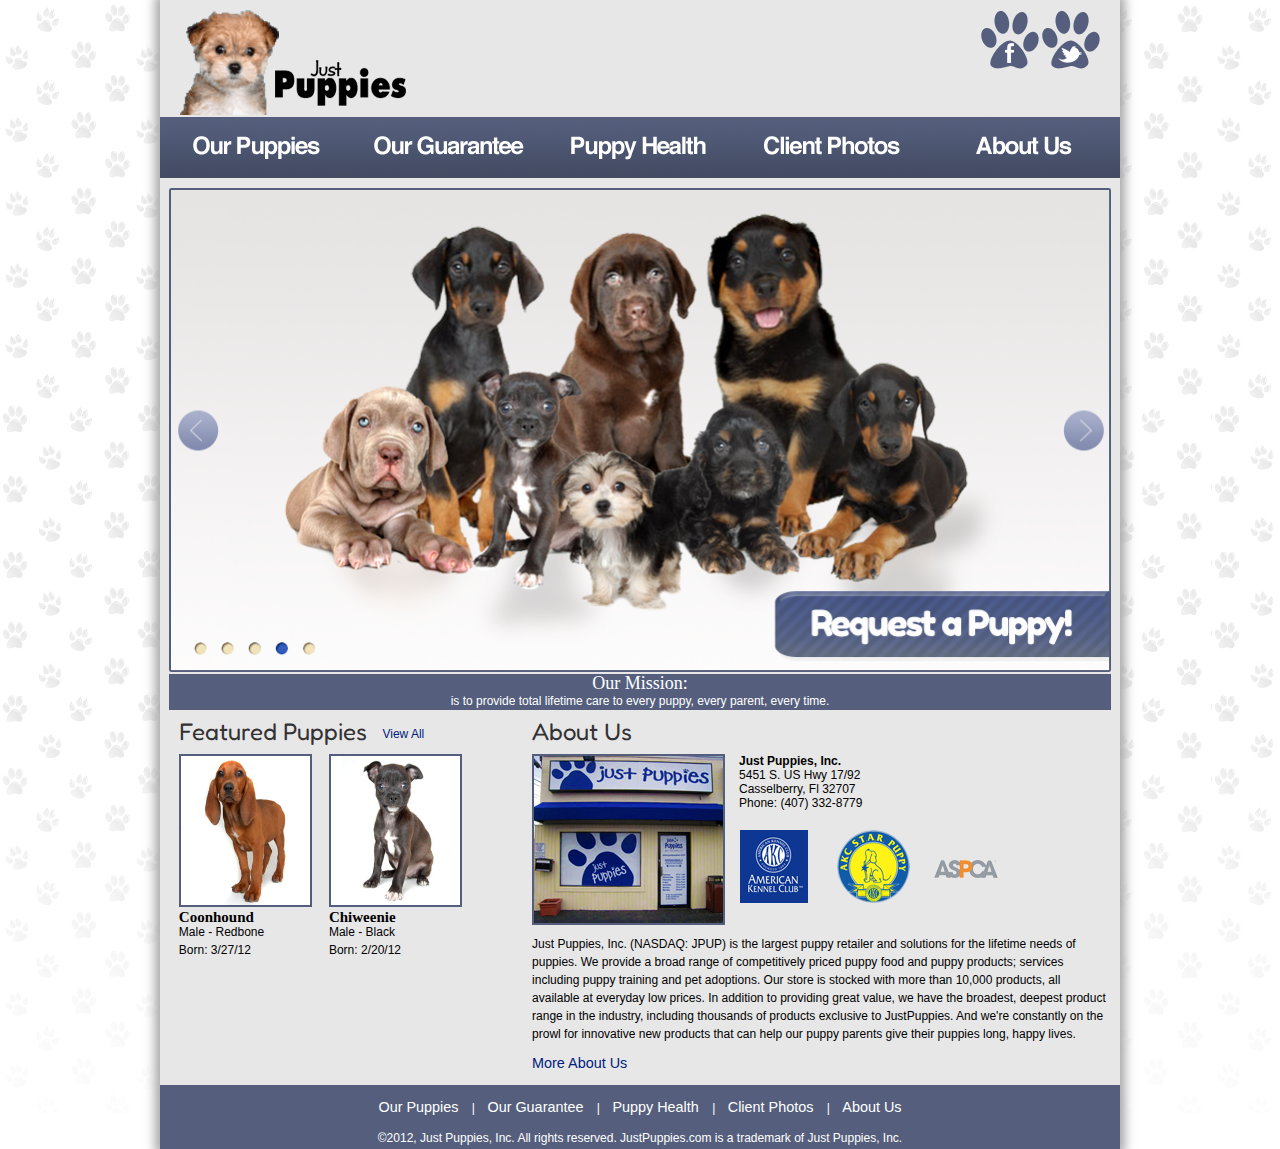
<file: main/index.html>
<!DOCTYPE html><html>	<head>		<title>Just Puppies</title>		<meta charset="utf-8">		<link rel="stylesheet" href="css/main.css">		<link href='http://fonts.googleapis.com/css?family=Fredoka+One' rel='stylesheet' type='text/css'>	</head>	<body>		<div id="wrapper">					<section id="banner">				<div id="banner_img">					<img src="img/banner_pup.png" title="main logo" alt="Puppy Icon"/>				</div><!-- Closed banner_img-->				<div id="logo">					<a href="index.html"><img src="img/logo.png" title="main logo" alt="This is the main logo"/></a>				</div><!-- Closed Logo-->								<div id="social_media">					<a href="https://www.facebook.com/pages/Just-Puppies/149384348471104"><img src="img/fb.png" title="facebook" alt="Facebook Icon"/></a>					<a href="https://twitter.com/#"><img src="img/tw.png" title="twitter" alt="Twitter Icon"/></a>				</div><!-- Closed Logo-->			</section><!-- Closed Banner -->				<nav>					<ul>						<li id="our_puppies_link"><a href="puppies.html">Our Puppies</a></li>						<li id="our_guarantee_link"><a href="guarantee.html">Our Guarantee</a></li>						<li id="puppy_health_link"><a href="vet.html">Puppy Health</a></li>						<li id="client_photos_link"><a href="gallery.html">Client Photos</a></li>						<li id="about_us_link"><a href="about_us.html">About Us</a></li>					</ul>				</nav><!-- Closed Nav -->			<section id="main_content">			<section id="carousel">					<img src="img/carosel.png" title="carousel" alt="Carousel Picture"/>			</section> <!-- Closed carousel -->						<section id="mission">				<h3>Our Mission:</h3>				<p>is to provide total lifetime care to every puppy, every parent, every time.</p>			</section> <!-- Closed mission -->							<section id="mini_featured">				<h1>Featured Puppies</h1>					<div id="view_all"><a href="puppies.html">View All</a></div>					<figure id="coonhound">						<a href="#" title="Coonhound Puppy">							<img src="img/coonhound_1_tn.png" height="149" width="129" alt="Picture of Coonhound Puppy"/>						</a>							<figcaption>									<h4>Coonhound</h4>									<p>Male - Redbone</p>									<p>Born: 3/27/12</p>							</figcaption>					</figure>					<figure id="chiweenie">						<a href="#" title="Chiweenie Puppy">						<img src="img/chiweenie_1_tn.png" height="149" width="129" alt="Picture of Chiweenie Puppy"/>						</a>							<figcaption>								<h4>Chiweenie</h4>								<p>Male - Black</p>								<p>Born: 2/20/12</p>							</figcaption>					</figure>			</section><!-- Closed mini_featured -->			<section id="mini_about_us">				<h1>About Us</h1>				<img id="store_front" src="img/store_front.jpg" alt="Picture of Store Front" /> 				<div id="address">					<ul>						<li>Just Puppies, Inc.</li>						<li>5451 S. US Hwy 17/92</li>						<li>Casselberry, Fl 32707</li>						<li>Phone: (407) 332-8779</li>					</ul>				</div>				<ul id="certificates">					<li><a href="http://www.akc.org" title="American Kennel Club"><img src="img/akc.jpg" alt="American Kennel Club Logo" /></a></li>					<li><a href="http://www.akc.org/starpuppy/" title="AKC S.T.A.R. Puppy Program"><img src="img/akc_star.png" alt="American Kennel Club" /></a></li>					<li><a href="http://www.aspca.org" title="ASPCA"><img src="img/aspca.png" alt="ASPCA" /></a></li>				</ul>				<p>Just Puppies, Inc. (NASDAQ: JPUP) is the largest puppy retailer and solutions for the lifetime needs of puppies. We provide a broad range of competitively priced puppy food and puppy products; services including puppy training and pet adoptions. Our store is stocked with more than 10,000 products, all available at everyday low prices. In addition to providing great value, we have the broadest, deepest product range in the industry, including thousands of products exclusive to JustPuppies. And we're constantly on the prowl for innovative new products that can help our puppy parents give their puppies long, happy lives.</p>									<div><p><a href="about_us.html">More About Us</a></p></div>			</section> <!-- Closed about_us -->				</section> <!-- Closed Main_content -->			<footer>				<div id="lower_nav">					<ul>						<li><a href="puppies.html">Our Puppies</a> |</li>						<li><a href="guarantee.html">Our Guarantee</a> |</li>						<li><a href="vet.html">Puppy Health</a> |</li>						<li><a href="gallery.html">Client Photos</a> |</li>						<li><a href="about_us.html">About Us</a></li>					</ul>				</div> <!-- Closed Lower_nav -->				<p>&copy;2012, Just Puppies, Inc. All rights reserved. JustPuppies.com is a trademark of Just Puppies, Inc.</p>			</footer> <!-- Closed Footer -->		</div> <!-- Close wrapper -->	</body></html>
</file>
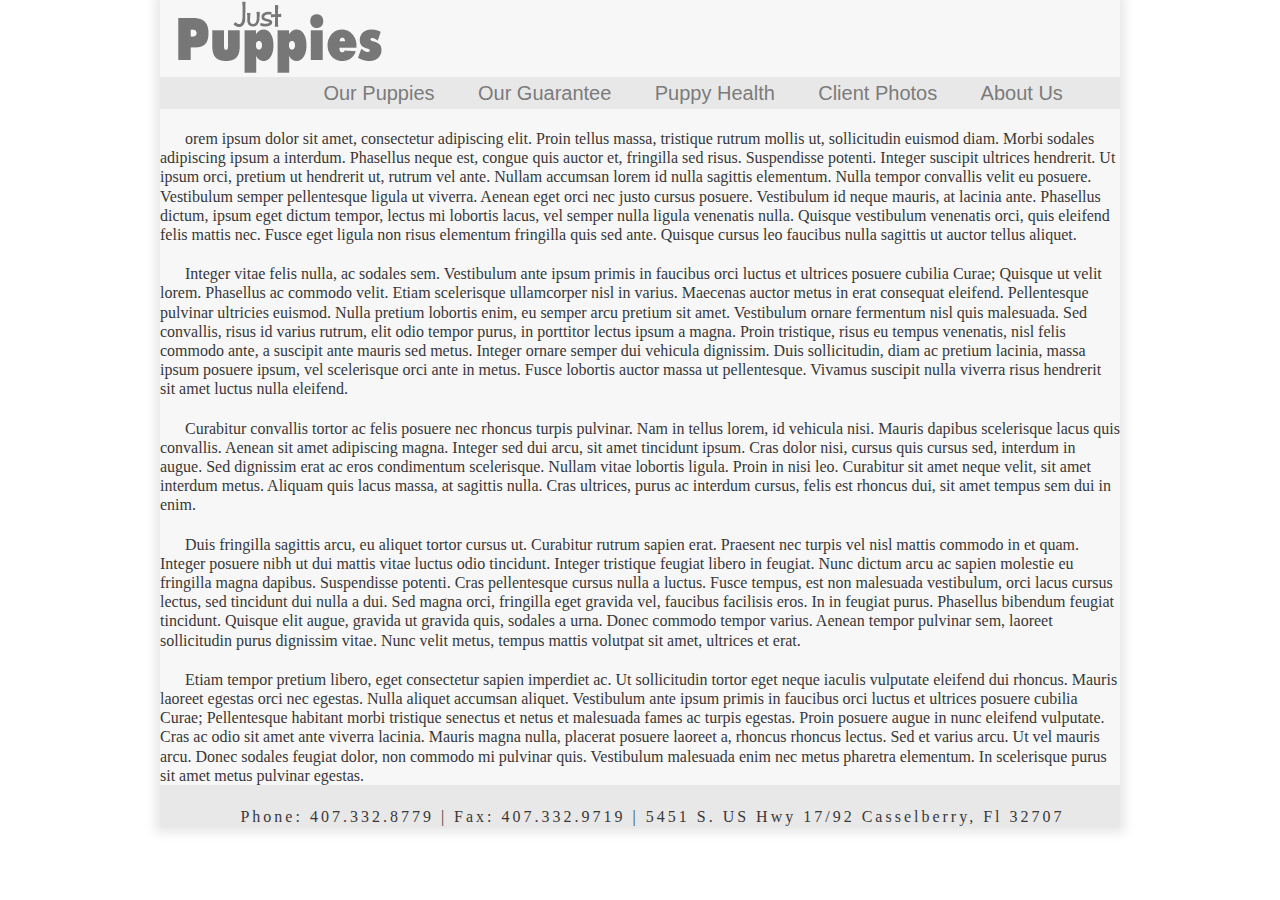
<file: lab1/Homepage/index.html>
<!DOCTYPE html><html lang="en">	<head>		<meta charset="utf-8">		<link href="css/main.css" rel="stylesheet">		<title>Homepage</title>		</head>		<body>		<div id="wrapper">								<div id="logo">					<a href="index.html"><img src="img/logo.png" title="main logo" alt="This is the main logo"/></a>				</div><!-- Closed Logo-->								<div id="nav">					<ul>						<li><a href="puppies.html">Our Puppies</a></li>						<li><a href="guarantee.html">Our Guarantee</a></li>						<li><a href="vet.html">Puppy Health</a></li>						<li><a href="photos.html">Client Photos</a></li>						<li><a href="contact.html">About Us</a></li>					</ul>				</div><!-- Closed Nav -->										<p>orem ipsum dolor sit amet, consectetur adipiscing elit. Proin tellus massa, tristique rutrum mollis ut, sollicitudin euismod diam. Morbi sodales adipiscing ipsum a interdum. Phasellus neque est, congue quis auctor et, fringilla sed risus. Suspendisse potenti. Integer suscipit ultrices hendrerit. Ut ipsum orci, pretium ut hendrerit ut, rutrum vel ante. Nullam accumsan lorem id nulla sagittis elementum. Nulla tempor convallis velit eu posuere. Vestibulum semper pellentesque ligula ut viverra. Aenean eget orci nec justo cursus posuere. Vestibulum id neque mauris, at lacinia ante. Phasellus dictum, ipsum eget dictum tempor, lectus mi lobortis lacus, vel semper nulla ligula venenatis nulla. Quisque vestibulum venenatis orci, quis eleifend felis mattis nec. Fusce eget ligula non risus elementum fringilla quis sed ante. Quisque cursus leo faucibus nulla sagittis ut auctor tellus aliquet.</p>				<p>Integer vitae felis nulla, ac sodales sem. Vestibulum ante ipsum primis in faucibus orci luctus et ultrices posuere cubilia Curae; Quisque ut velit lorem. Phasellus ac commodo velit. Etiam scelerisque ullamcorper nisl in varius. Maecenas auctor metus in erat consequat eleifend. Pellentesque pulvinar ultricies euismod. Nulla pretium lobortis enim, eu semper arcu pretium sit amet. Vestibulum ornare fermentum nisl quis malesuada. Sed convallis, risus id varius rutrum, elit odio tempor purus, in porttitor lectus ipsum a magna. Proin tristique, risus eu tempus venenatis, nisl felis commodo ante, a suscipit ante mauris sed metus. Integer ornare semper dui vehicula dignissim. Duis sollicitudin, diam ac pretium lacinia, massa ipsum posuere ipsum, vel scelerisque orci ante in metus. Fusce lobortis auctor massa ut pellentesque. Vivamus suscipit nulla viverra risus hendrerit sit amet luctus nulla eleifend.</p>				<p>Curabitur convallis tortor ac felis posuere nec rhoncus turpis pulvinar. Nam in tellus lorem, id vehicula nisi. Mauris dapibus scelerisque lacus quis convallis. Aenean sit amet adipiscing magna. Integer sed dui arcu, sit amet tincidunt ipsum. Cras dolor nisi, cursus quis cursus sed, interdum in augue. Sed dignissim erat ac eros condimentum scelerisque. Nullam vitae lobortis ligula. Proin in nisi leo. Curabitur sit amet neque velit, sit amet interdum metus. Aliquam quis lacus massa, at sagittis nulla. Cras ultrices, purus ac interdum cursus, felis est rhoncus dui, sit amet tempus sem dui in enim.</p>				<p>Duis fringilla sagittis arcu, eu aliquet tortor cursus ut. Curabitur rutrum sapien erat. Praesent nec turpis vel nisl mattis commodo in et quam. Integer posuere nibh ut dui mattis vitae luctus odio tincidunt. Integer tristique feugiat libero in feugiat. Nunc dictum arcu ac sapien molestie eu fringilla magna dapibus. Suspendisse potenti. Cras pellentesque cursus nulla a luctus. Fusce tempus, est non malesuada vestibulum, orci lacus cursus lectus, sed tincidunt dui nulla a dui. Sed magna orci, fringilla eget gravida vel, faucibus facilisis eros. In in feugiat purus. Phasellus bibendum feugiat tincidunt. Quisque elit augue, gravida ut gravida quis, sodales a urna. Donec commodo tempor varius. Aenean tempor pulvinar sem, laoreet sollicitudin purus dignissim vitae. Nunc velit metus, tempus mattis volutpat sit amet, ultrices et erat.</p>				<p>Etiam tempor pretium libero, eget consectetur sapien imperdiet ac. Ut sollicitudin tortor eget neque iaculis vulputate eleifend dui rhoncus. Mauris laoreet egestas orci nec egestas. Nulla aliquet accumsan aliquet. Vestibulum ante ipsum primis in faucibus orci luctus et ultrices posuere cubilia Curae; Pellentesque habitant morbi tristique senectus et netus et malesuada fames ac turpis egestas. Proin posuere augue in nunc eleifend vulputate. Cras ac odio sit amet ante viverra lacinia. Mauris magna nulla, placerat posuere laoreet a, rhoncus rhoncus lectus. Sed et varius arcu. Ut vel mauris arcu. Donec sodales feugiat dolor, non commodo mi pulvinar quis. Vestibulum malesuada enim nec metus pharetra elementum. In scelerisque purus sit amet metus pulvinar egestas.</p>																												<div id="footer">							<p>Phone: 407.332.8779  |   Fax: 407.332.9719  | 5451 S. US Hwy 17/92 Casselberry, Fl 32707</p>				</div> <!-- Closed Footer -->			</div> <!-- Close for wrapper -->		</body></html>
</file>
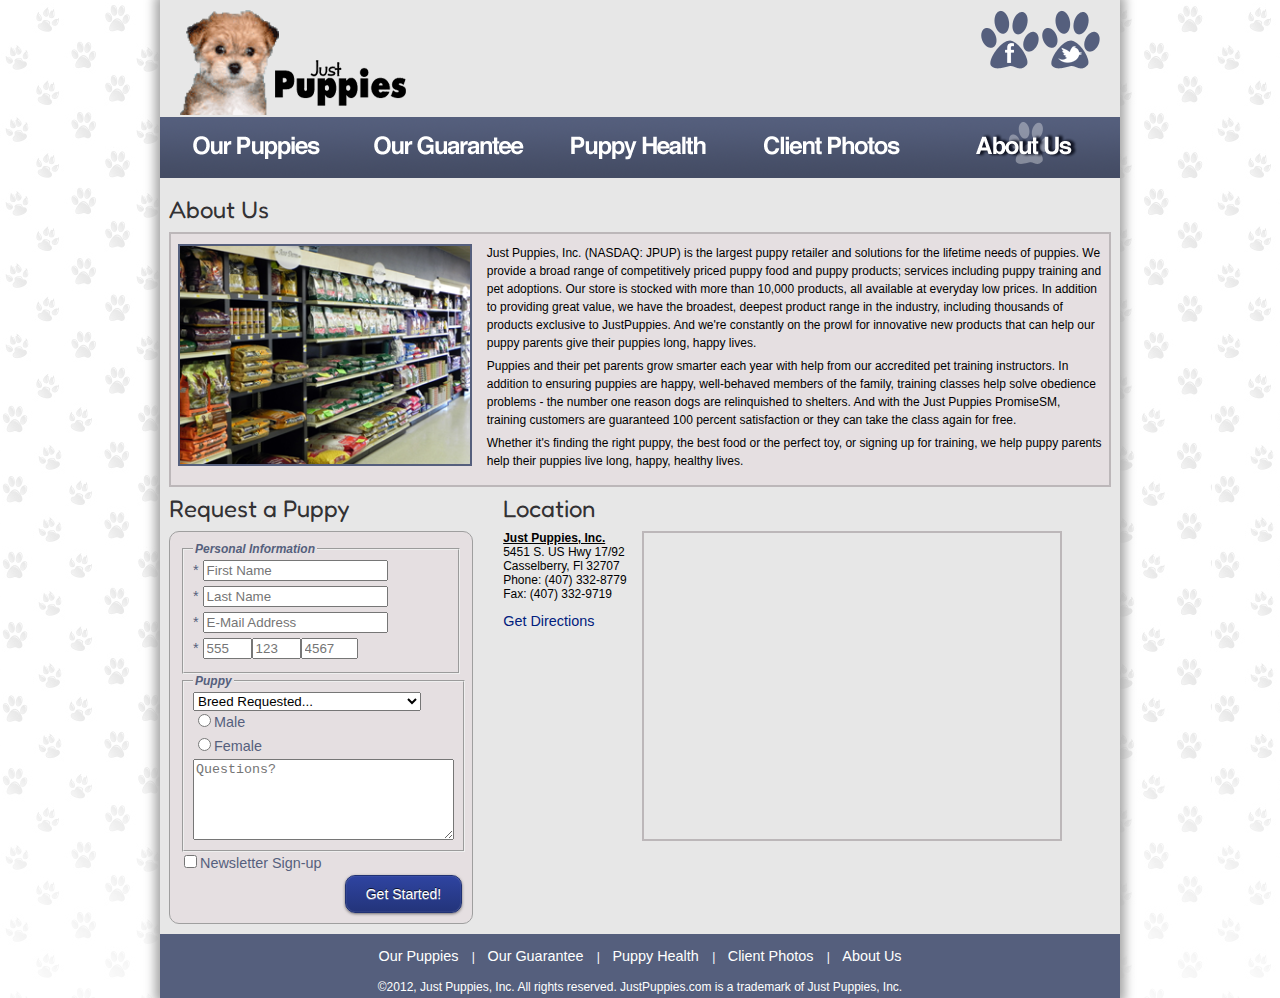
<file: main/about_us.html>
<!DOCTYPE html><html>	<head> <!-- head -->		<title>About Us - Just Puppies, Inc.</title>		<meta charset="utf-8">		<link rel="stylesheet" href="css/main.css">		<link href='http://fonts.googleapis.com/css?family=Fredoka+One' rel='stylesheet' type='text/css'>	</head>	<body>		<div id="wrapper">					<section id="banner">				<div id="banner_img">					<img src="img/banner_pup.png" title="main logo" alt="Puppy Icon"/>				</div><!-- Closed banner_img-->				<div id="logo">					<a href="index.html"><img src="img/logo.png" title="main logo" alt="This is the main logo"/></a>				</div><!-- Closed Logo-->								<div id="social_media">					<a href="https://www.facebook.com/pages/Just-Puppies/149384348471104"><img src="img/fb.png" title="facebook" alt="Facebook Icon"/></a>					<a href="https://twitter.com/#"><img src="img/tw.png" title="twitter" alt="Twitter Icon"/></a>				</div><!-- Closed Logo-->			</section><!-- Closed Banner -->							<nav>					<ul>						<li id="our_puppies_link"><a href="puppies.html">Our Puppies</a></li>						<li id="our_guarantee_link"><a href="guarantee.html">Our Guarantee</a></li>						<li id="puppy_health_link"><a href="vet.html">Puppy Health</a></li>						<li id="client_photos_link"><a href="gallery.html">Client Photos</a></li>						<li id="active_about_us"><a href="about_us.html">About Us</a></li>					</ul>				</nav><!-- Closed Nav -->		<section id="main_content">			<h1>About Us</h1>			<section id="about_us">				<img src="img/inside.png" alt="Picture Inside Store"/>				<p>Just Puppies, Inc. (NASDAQ: JPUP) is the largest puppy retailer and solutions for the lifetime needs of puppies. We provide a broad range of competitively priced puppy food and puppy products; services including puppy training and pet adoptions. Our store is stocked with more than 10,000 products, all available at everyday low prices. In addition to providing great value, we have the broadest, deepest product range in the industry, including thousands of products exclusive to JustPuppies. And we're constantly on the prowl for innovative new products that can help our puppy parents give their puppies long, happy lives.</p>				<p>Puppies and their pet parents grow smarter each year with help from our accredited pet training instructors. In addition to ensuring puppies are happy, well-behaved members of the family, training classes help solve obedience problems - the number one reason dogs are relinquished to shelters. And with the Just Puppies PromiseSM, training customers are guaranteed 100 percent satisfaction or they can take the class again for free.</p>				<p>Whether it's finding the right puppy, the best food or the perfect toy, or signing up for training, we help puppy parents help their puppies live long, happy, healthy lives.</p>			</section><!-- Closed About Us -->									<section id="request">				<h1>Request a Puppy</h1>				<form action="form_action.asp" method="get">				<fieldset>					<legend>Personal Information</legend>						<ul>							<li><label>* </label><input type="text" placeholder="First Name" tabindex="1" required="required"/></li>							<li><label>* </label><input type="text" placeholder="Last Name" tabindex="2" required="required"/></li>							<li><label>* </label><input type="text" placeholder="E-Mail Address" tabindex="3" required="required"/></li>							<li><label>* </label><input type="text" placeholder="555" maxlength="3" tabindex="4"  required="required" size="3"/><input type="text" placeholder="123" maxlength="3" tabindex="5"  required="required" size="3"/><input type="text" placeholder="4567" maxlength="4" tabindex="6" required="required" size="4"/></li>						</ul>				</fieldset>				<fieldset>					<legend>Puppy</legend>						<select tabindex="7">							<option value="">Breed Requested...</option>							<option value="Affenpinscher">Affenpinscher</option>							<option value="Afghan Hound">Afghan Hound</option>							<option value="Airedale Terrier">Airedale Terrier</option>							<option value="Akita">Akita</option>							<option value="Alaskan Malamute">Alaskan Malamute</option>							<option value="Standard American Eskimo Dog">Standard American Eskimo Dog</option>							<option value="Miniature American Eskimo Dog">Miniature American Eskimo Dog</option>							<option value="Toy American Eskimo Dog">Toy American Eskimo Dog</option>							<option value="American Foxhound">American Foxhound</option>							<option value="American Staffordshire Terrier">American Staffordshire Terrier</option>							<option value="American Water Spaniel">American Water Spaniel</option>							<option value="Anatolian Shepherd Dog">Anatolian Shepherd Dog</option>							<option value="Australian Cattle Dog">Australian Cattle Dog</option>							<option value="Australian Shepherd">Australian Shepherd</option>							<option value="Australian Terrier">Australian Terrier</option>							<option value="Basenji">Basenji</option>							<option value="Basset Hound">Basset Hound</option>							<option value="Beagle">Beagle</option>							<option value="Bearded Collie">Bearded Collie</option>							<option value="Beauceron">Beauceron</option>							<option value="Bedlington Terrier">Bedlington Terrier</option>							<option value="Belgian Malinois">Belgian Malinois</option>							<option value="Belgian Sheepdog">Belgian Sheepdog</option>							<option value="Belgian Tervuren">Belgian Tervuren</option>							<option value="Bernese Mountain Dog">Bernese Mountain Dog</option>							<option value="Bichon Frise">Bichon Frise</option>							<option value="Black and Tan Coonhound">Black and Tan Coonhound</option>							<option value="Black Russian Terrier">Black Russian Terrier</option>							<option value="Bloodhound">Bloodhound</option>							<option value="Border Collie">Border Collie</option>							<option value="Border Terrier">Border Terrier</option>							<option value="Borzoi">Borzoi</option>							<option value="Boston Terrier">Boston Terrier</option>							<option value="Bouvier des Flandres">Bouvier des Flandres</option>							<option value="Boxer">Boxer</option>							<option value="Briard">Briard</option>							<option value="Brittany">Brittany</option>							<option value="Brussels Griffon">Brussels Griffon</option>							<option value="Bulldog">Bulldog</option>							<option value="Bulldog">Bulldog</option>							<option value="Bull Terrier">Bull Terrier</option>							<option value="Cairn Terrier">Cairn Terrier</option>							<option value="Canaan Dog">Canaan Dog</option>							<option value="Cardigan Welsh Corgi">Cardigan Welsh Corgi</option>							<option value="Cavalier King Charles Spaniel">Cavalier King Charles Spaniel</option>							<option value="Chesapeake Bay Retriever">Chesapeake Bay Retriever</option>							<option value="Chihuahua">Chihuahua</option>							<option value="Chinese Crested">Chinese Crested</option>							<option value="Chinese Shar-Pei">Chinese Shar-Pei							<option value="Chow Chow">Chow Chow</option>							<option value="Clumber Spaniel">Clumber Spaniel</option>							<option value="Cocker Spaniel">Cocker Spaniel</option>							<option value="Curly-Coated Retriever">Curly-Coated Retriever</option>							<option value="Dachshund">Dachshund</option>							<option value="Dalmatian">Dalmatian</option>							<option value="Dandie Dinmont Terrier">Dandie Dinmont Terrier</option>							<option value="Doberman Pinscher">Doberman Pinscher</option>							<option value="Dogue de Bordeaux">Dogue de Bordeaux</option>							<option value="English Cocker Spaniel">English Cocker Spaniel</option>							<option value="English Foxhound">English Foxhound</option>							<option value="English Setter">English Setter</option>							<option value="English Springer Spaniel">English Springer Spaniel</option>							<option value="English Toy Spaniel">English Toy Spaniel</option>							<option value="Field Spaniel">Field Spaniel</option>							<option value="Finnish Spitz">Finnish Spitz</option>							<option value="Flat-Coated Retriever">Flat-Coated Retriever</option>							<option value="French Bulldog">French Bulldog</option>							<option value="German Pinscher">German Pinscher</option>							<option value="German Shepherd Dog">German Shepherd Dog</option>							<option value="German Shorthaired Pointer">German Shorthaired Pointer</option>							<option value="German Wirehaired Pointer">German Wirehaired Pointer</option>							<option value="Giant Schnauzer">Giant Schnauzer</option>							<option value="Glen of Imaal Terrier">Glen of Imaal Terrier</option>							<option value="Golden Retriever">Golden Retriever</option>							<option value="Gordon Setter">Gordon Setter</option>							<option value="Great Dane">Great Dane</option>							<option value="Greater Swiss Mountain Dog">Greater Swiss Mountain Dog</option>							<option value="Great Pyrenees">Great Pyrenees</option>							<option value="Greyhound">Greyhound</option>							<option value="Harrier">Harrier</option>							<option value="Havanese">Havanese</option>							<option value="Ibizan Hound">Ibizan Hound</option>							<option value="Irish Setter">Irish Setter</option>							<option value="Irish Terrier">Irish Terrier</option>							<option value="Irish Water Spaniel">Irish Water Spaniel</option>							<option value="Irish Wolfhound">Irish Wolfhound</option>							<option value="Italian Greyhound">Italian Greyhound</option>							<option value="Jack Russell Terrier">Jack Russell Terrier</option>							<option value="Japanese Chin">Japanese Chin</option>							<option value="Keeshond">Keeshond</option>							<option value="Kerry Blue Terrier">Kerry Blue Terrier</option>							<option value="Komondor">Komondor</option>							<option value="Kuvasz">Kuvasz</option>							<option value="Labrador Retriever">Labrador Retriever</option>							<option value="Lakeland Terrier">Lakeland Terrier</option>							<option value="Lhasa Apso">Lhasa Apso</option>							<option value="Lowchen">Lowchen</option>							<option value="Maltese">Maltese</option>							<option value="Standard Manchester Terrier">Standard Manchester Terrier</option>							<option value="Mastiff">Mastiff</option>							<option value="Miniature Bull Terrier">Miniature Bull Terrier</option>							<option value="Miniature Pinscher">Miniature Pinscher</option>							<option value="Miniature Poodle">Miniature Poodle</option>							<option value="Miniature Schnauzer">Miniature Schnauzer</option>							<option value="Neapolitan Mastiff">Neapolitan Mastiff</option>							<option value="Newfoundland">Newfoundland</option>							<option value="Norfolk Terrier">Norfolk Terrier</option>							<option value="Norwegian Elkhound">Norwegian Elkhound</option>							<option value="Norwich Terrier">Norwich Terrier</option>							<option value="Nova Scotia Duck Tolling Retriever">Nova Scotia Duck Tolling Retriever</option>							<option value="Old English Sheepdog">Old English Sheepdog</option>							<option value="Otterhound">Otterhound</option>							<option value="Papillon">Papillon</option>							<option value="Parson Russell Terrier">Parson Russell Terrier</option>							<option value="Pekingese">Pekingese</option>							<option value="Pembroke Welsh Corgi">Pembroke Welsh Corgi</option>							<option value="Petit Basset Griffon Vendeen">Petit Basset Griffon Vendeen</option>							<option value="Pharaoh Hound">Pharaoh Hound</option>							<option value="Plott">Plott</option>							<option value="Pointer">Pointer</option>							<option value="Polish Lowland Sheepdog">Polish Lowland Sheepdog</option>							<option value="Pomeranian">Pomeranian</option>							<option value="Portuguese Water Dog">Portuguese Water Dog</option>							<option value="Pug">Pug</option>							<option value="Puli">Puli</option>							<option value="Rhodesian Ridgeback">Rhodesian Ridgeback</option>							<option value="Rottweiler">Rottweiler</option>							<option value="Saint Bernard">Saint Bernard</option>							<option value="Saluki">Saluki</option>							<option value="Samoyed">Samoyed</option>							<option value="Schipperke">Schipperke</option>							<option value="Scottish Deerhound">Scottish Deerhound</option>							<option value="Scottish Terrier">Scottish Terrier</option>							<option value="Sealyham Terrier">Sealyham Terrier</option>							<option value="Shetland Sheepdog">Shetland Sheepdog</option>							<option value="Shiba Inu">Shiba Inu</option>							<option value="Shih Tzu">Shih Tzu</option>							<option value="Siberian Husky">Siberian Husky</option>							<option value="Silky Terrier">Silky Terrier</option>							<option value="Skye Terrier">Skye Terrier</option>							<option value="Smooth Fox Terrier">Smooth Fox Terrier</option>							<option value="Soft Coated Wheaten Terrier">Soft Coated Wheaten Terrier</option>							<option value="Spinone Italiano">Spinone Italiano</option>							<option value="Staffordshire Bull Terrier">Staffordshire Bull Terrier</option>							<option value="Standard Poodle">Standard Poodle</option>							<option value="Standard Schnauzer">Standard Schnauzer</option>							<option value="Sussex Spaniel">Sussex Spaniel</option>							<option value="Swedish Vallhund">Swedish Vallhund</option>							<option value="Tibetan Mastiff">Tibetan Mastiff</option>							<option value="Tibetan Spaniel">Tibetan Spaniel</option>							<option value="Tibetan Terrier">Tibetan Terrier</option>							<option value="Toy Fox Terrier">Toy Fox Terrier</option>							<option value="Toy Manchester Terrier">Toy Manchester Terrier</option>							<option value="Toy Poodle">Toy Poodle</option>							<option value="Vizsla">Vizsla</option>							<option value="Weimaraner">Weimaraner</option>							<option value="Welsh Springer Spaniel">Welsh Springer Spaniel</option>							<option value="Welsh Terrier">Welsh Terrier</option>							<option value="West Highland White Terrier">West Highland White Terrier</option>							<option value="Whippet">Whippet</option>							<option value="Wire Fox Terrier">Wire Fox Terrier</option>							<option value="Wirehaired Pointing Griffon">Wirehaired Pointing Griffon</option>							<option value="Yorkshire Terrier">Yorkshire Terrier</option>						</select>						<ul>							<li><input type="radio" name="radio" value="male" tabindex="8" />Male</li>							<li><input type="radio" name="radio" value="female" tabindex="9" />Female</li>						</ul>						<textarea name="comments" placeholder="Questions?" rows="5" cols="30" tabindex="10"></textarea>					</fieldset>					<p><input type="checkbox" name="check" value="other" tabindex="11"/>Newsletter Sign-up</p>					<button type="button" name="submit" value="submit" class="css3button" tabindex="12">Get Started!</button>				</form><!-- Closed Form -->			</section> <!-- Closed request -->						<section id="location">				<h1>Location</h1>				<ul>					<li>Just Puppies, Inc.</li>					<li>5451 S. US Hwy 17/92</li>					<li>Casselberry, Fl 32707</li>					<li>Phone: (407) 332-8779</li>					<li>Fax: (407) 332-9719</li>					<li><a id="directions" href="http://goo.gl/maps/AhCz">Get Directions</a></li>				</ul>				<iframe  frameborder="0" scrolling="no" marginheight="0" marginwidth="0" src="https://maps.google.com/maps?f=q&amp;source=s_q&amp;hl=en&amp;q=Just+Puppies,+Inc.&amp;aq=&amp;sll=28.6625,-81.337409&amp;sspn=0.022293,0.041842&amp;gl=us&amp;ie=UTF8&amp;t=m&amp;st=101551546245075791569&amp;rq=1&amp;ev=zo&amp;split=1&amp;radius=1.52&amp;hq=Just+Puppies,+Inc.&amp;hnear=&amp;ll=28.663958,-81.340091&amp;spn=0.022291,0.041842&amp;z=14&amp;iwloc=A&amp;cid=14181783114671893129&amp;output=embed">				</iframe>									</section> <!-- Closed Location -->			</section> <!-- Closed Maincontent -->			<footer>				<div id="lower_nav">					<ul>						<li><a href="puppies.html">Our Puppies</a> |</li>						<li><a href="guarantee.html">Our Guarantee</a> |</li>						<li><a href="vet.html">Puppy Health</a> |</li>						<li><a href="gallery.html">Client Photos</a> |</li>						<li><a href="about_us.html">About Us</a></li>					</ul>				</div> <!-- Closed Lower_nav -->				<p>&copy;2012, Just Puppies, Inc. All rights reserved. JustPuppies.com is a trademark of Just Puppies, Inc.</p>			</footer> <!-- Closed Footer -->					</div> <!-- Close wrapper -->	</body></html>
</file>
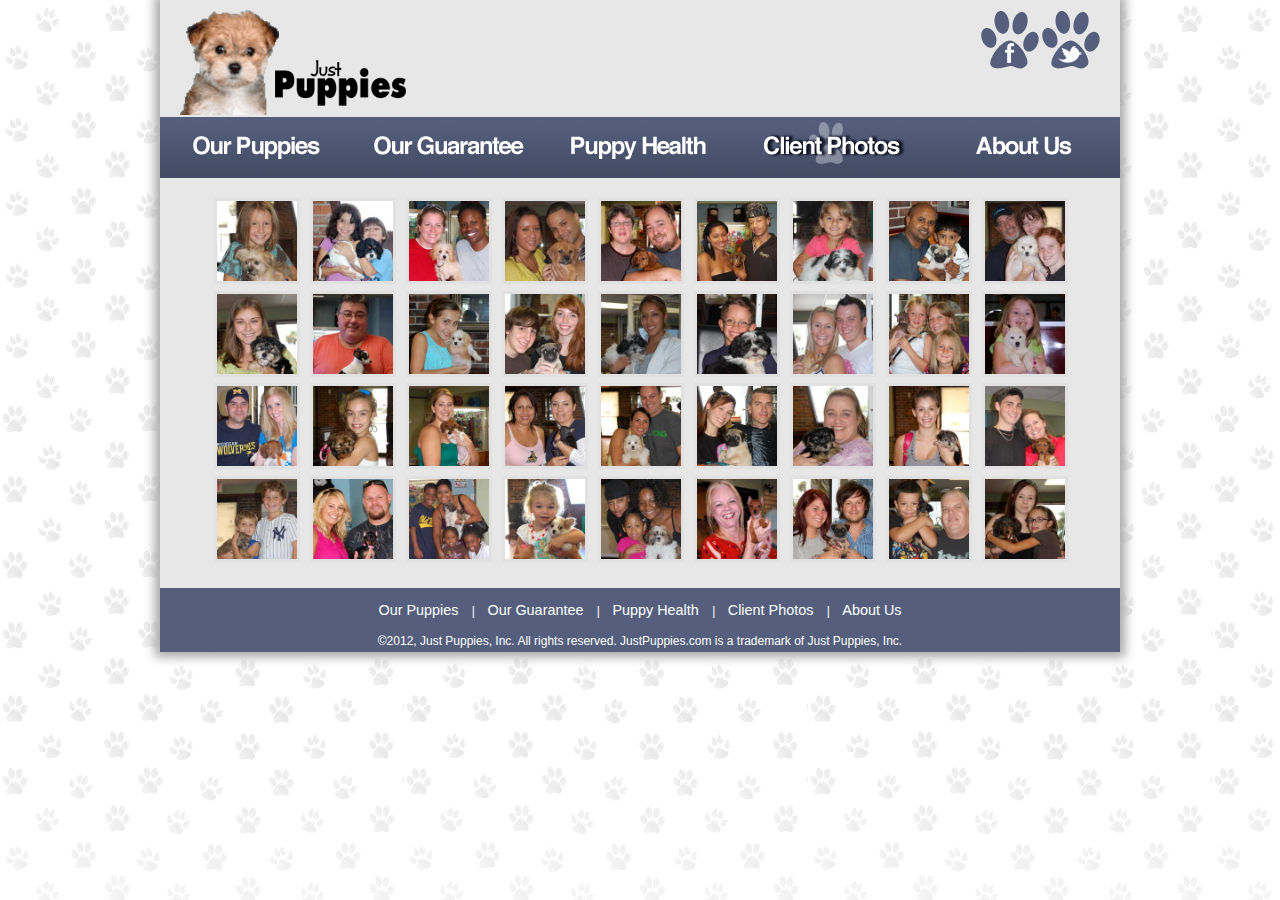
<file: main/gallery.html>
<!DOCTYPE html><html>	<head> <!-- head -->		<title>About Us - Just Puppies, Inc.</title>		<meta charset="utf-8">		<link rel="stylesheet" href="css/main.css">		<link href='http://fonts.googleapis.com/css?family=Fredoka+One' rel='stylesheet' type='text/css'>		<link rel="stylesheet" href="css/lightbox.css" type="text/css" media="screen" />		<script type="text/javascript" src="js/prototype.js"></script>		<script type="text/javascript" src="js/scriptaculous.js?load=effects,builder"></script>		<script type="text/javascript" src="js/lightbox.js"></script>	</head>	<body>		<div id="wrapper">					<section id="banner">				<div id="banner_img">					<img src="img/banner_pup.png" title="main logo" alt="Puppy Icon"/>				</div><!-- Closed banner_img-->				<div id="logo">					<a href="index.html"><img src="img/logo.png" title="main logo" alt="This is the main logo"/></a>				</div><!-- Closed Logo-->								<div id="social_media">					<a href="https://www.facebook.com/pages/Just-Puppies/149384348471104"><img src="img/fb.png" title="facebook" alt="Facebook Icon"/></a>					<a href="https://twitter.com/#"><img src="img/tw.png" title="twitter" alt="Twitter Icon"/></a>				</div><!-- Closed Logo-->			</section><!-- Closed Banner -->							<nav>					<ul>						<li id="our_puppies_link"><a href="puppies.html">Our Puppies</a></li>						<li id="our_guarantee_link"><a href="guarantee.html">Our Guarantee</a></li>						<li id="puppy_health_link"><a href="vet.html">Puppy Health</a></li>						<li id="active_gallery"><a href="gallery.html">Client Photos</a></li>						<li id="about_us_link"><a href="about_us.html">About Us</a></li>					</ul>				</nav><!-- Closed Nav -->		<section id="main_content">				<div id="center">		<ul id="gallery">			<li>				<a href="img/gallery/client_1.jpg" rel="lightbox"><img alt="Customer and Puppy" src="img/gallery/client_1.jpg" width="80" height="80" /></a>			</li>			<li>				<a href="img/gallery/client_2.jpg" rel="lightbox"><img alt="Customer and Puppy" src="img/gallery/client_2.jpg" width="80" height="80" /></a>			</li>			<li>				<a href="img/gallery/client_3.jpg" rel="lightbox"><img alt="Customer and Puppy" src="img/gallery/client_3.jpg" width="80" height="80" /></a>			</li>			<li>				<a href="img/gallery/client_4.jpg" rel="lightbox"><img alt="Customer and Puppy" src="img/gallery/client_4.jpg" width="80" height="80" /></a>			</li>			<li>				<a href="img/gallery/client_5.jpg" rel="lightbox"><img alt="Customer and Puppy" src="img/gallery/client_5.jpg" width="80" height="80" /></a>			</li>			<li>				<a href="img/gallery/client_6.jpg" rel="lightbox"><img alt="Customer and Puppy" src="img/gallery/client_6.jpg" width="80" height="80" /></a>			</li>			<li>				<a href="img/gallery/client_7.jpg" rel="lightbox"><img alt="Customer and Puppy" src="img/gallery/client_7.jpg" width="80" height="80" /></a>			</li>			<li>				<a href="img/gallery/client_8.jpg" rel="lightbox"><img alt="Customer and Puppy" src="img/gallery/client_8.jpg" width="80" height="80" /></a>			</li>			<li>				<a href="img/gallery/client_9.jpg" rel="lightbox"><img alt="Customer and Puppy" src="img/gallery/client_9.jpg" width="80" height="80" /></a>			</li>			<li>				<a href="img/gallery/client_10.jpg" rel="lightbox"><img alt="Customer and Puppy" src="img/gallery/client_10.jpg" width="80" height="80" /></a>			</li>			<li>				<a href="img/gallery/client_11.jpg" rel="lightbox"><img alt="Customer and Puppy" src="img/gallery/client_11.jpg" width="80" height="80" /></a>			</li>			<li>				<a href="img/gallery/client_12.jpg" rel="lightbox"><img alt="Customer and Puppy" src="img/gallery/client_12.jpg" width="80" height="80" /></a>			</li>			<li>				<a href="img/gallery/client_13.jpg" rel="lightbox"><img alt="Customer and Puppy" src="img/gallery/client_13.jpg" width="80" height="80" /></a>			</li>			<li>				<a href="img/gallery/client_14.jpg" rel="lightbox"><img alt="Customer and Puppy" src="img/gallery/client_14.jpg" width="80" height="80" /></a>			</li>			<li>				<a href="img/gallery/client_15.jpg" rel="lightbox"><img alt="Customer and Puppy" src="img/gallery/client_15.jpg" width="80" height="80" /></a>			</li>			<li>				<a href="img/gallery/client_16.jpg" rel="lightbox"><img alt="Customer and Puppy" src="img/gallery/client_16.jpg" width="80" height="80" /></a>			</li>			<li>				<a href="img/gallery/client_17.jpg" rel="lightbox"><img alt="Customer and Puppy" src="img/gallery/client_17.jpg" width="80" height="80" /></a>			</li>			<li>				<a href="img/gallery/client_18.jpg" rel="lightbox"><img alt="Customer and Puppy" src="img/gallery/client_18.jpg" width="80" height="80" /></a>			</li>			<li>				<a href="img/gallery/client_19.jpg" rel="lightbox"><img alt="Customer and Puppy" src="img/gallery/client_19.jpg" width="80" height="80" /></a>			</li>			<li>				<a href="img/gallery/client_20.jpg" rel="lightbox"><img alt="Customer and Puppy" src="img/gallery/client_20.jpg" width="80" height="80" /></a>			</li>			<li>				<a href="img/gallery/client_21.jpg" rel="lightbox"><img alt="Customer and Puppy" src="img/gallery/client_21.jpg" width="80" height="80" /></a>			</li>			<li>				<a href="img/gallery/client_22.jpg" rel="lightbox"><img alt="Customer and Puppy" src="img/gallery/client_22.jpg" width="80" height="80" /></a>			</li>			<li>				<a href="img/gallery/client_23.jpg" rel="lightbox"><img alt="Customer and Puppy" src="img/gallery/client_23.jpg" width="80" height="80" /></a>			</li>			<li>				<a href="img/gallery/client_24.jpg" rel="lightbox"><img alt="Customer and Puppy" src="img/gallery/client_24.jpg" width="80" height="80" /></a>			</li>			<li>				<a href="img/gallery/client_25.jpg" rel="lightbox"><img alt="Customer and Puppy" src="img/gallery/client_25.jpg" width="80" height="80" /></a>			</li>			<li>				<a href="img/gallery/client_26.jpg" rel="lightbox"><img alt="Customer and Puppy" src="img/gallery/client_26.jpg" width="80" height="80" /></a>			</li>			<li>				<a href="img/gallery/client_27.jpg" rel="lightbox"><img alt="Customer and Puppy" src="img/gallery/client_27.jpg" width="80" height="80" /></a>			</li>			<li>				<a href="img/gallery/client_28.jpg" rel="lightbox"><img alt="Customer and Puppy" src="img/gallery/client_28.jpg" width="80" height="80" /></a>			</li>			<li>				<a href="img/gallery/client_29.jpg" rel="lightbox"><img alt="Customer and Puppy" src="img/gallery/client_29.jpg" width="80" height="80" /></a>			</li>			<li>				<a href="img/gallery/client_30.jpg" rel="lightbox"><img alt="Customer and Puppy" src="img/gallery/client_30.jpg" width="80" height="80" /></a>			</li>			<li>				<a href="img/gallery/client_31.jpg" rel="lightbox"><img alt="Customer and Puppy" src="img/gallery/client_31.jpg" width="80" height="80" /></a>			</li>			<li>				<a href="img/gallery/client_32.jpg" rel="lightbox"><img alt="Customer and Puppy" src="img/gallery/client_32.jpg" width="80" height="80" /></a>			</li>			<li>				<a href="img/gallery/client_33.jpg" rel="lightbox"><img alt="Customer and Puppy" src="img/gallery/client_33.jpg" width="80" height="80" /></a>			</li>			<li>				<a href="img/gallery/client_34.jpg" rel="lightbox"><img alt="Customer and Puppy" src="img/gallery/client_34.jpg" width="80" height="80" /></a>			</li>			<li>				<a href="img/gallery/client_35.jpg" rel="lightbox"><img alt="Customer and Puppy" src="img/gallery/client_35.jpg" width="80" height="80" /></a>			</li>			<li>				<a href="img/gallery/client_36.jpg" rel="lightbox"><img alt="Customer and Puppy" src="img/gallery/client_36.jpg" width="80" height="80" /></a>			</li>		</ul> <!-- closed gallery -->		</div>				</section> <!-- Closed Maincontent -->			<footer>				<div id="lower_nav">					<ul>						<li><a href="puppies.html">Our Puppies</a> |</li>						<li><a href="guarantee.html">Our Guarantee</a> |</li>						<li><a href="vet.html">Puppy Health</a> |</li>						<li><a href="gallery.html">Client Photos</a> |</li>						<li><a href="about_us.html">About Us</a></li>					</ul>				</div> <!-- Closed Lower_nav -->				<p>&copy;2012, Just Puppies, Inc. All rights reserved. JustPuppies.com is a trademark of Just Puppies, Inc.</p>			</footer> <!-- Closed Footer -->					</div> <!-- Close wrapper -->	</body></html>
</file>
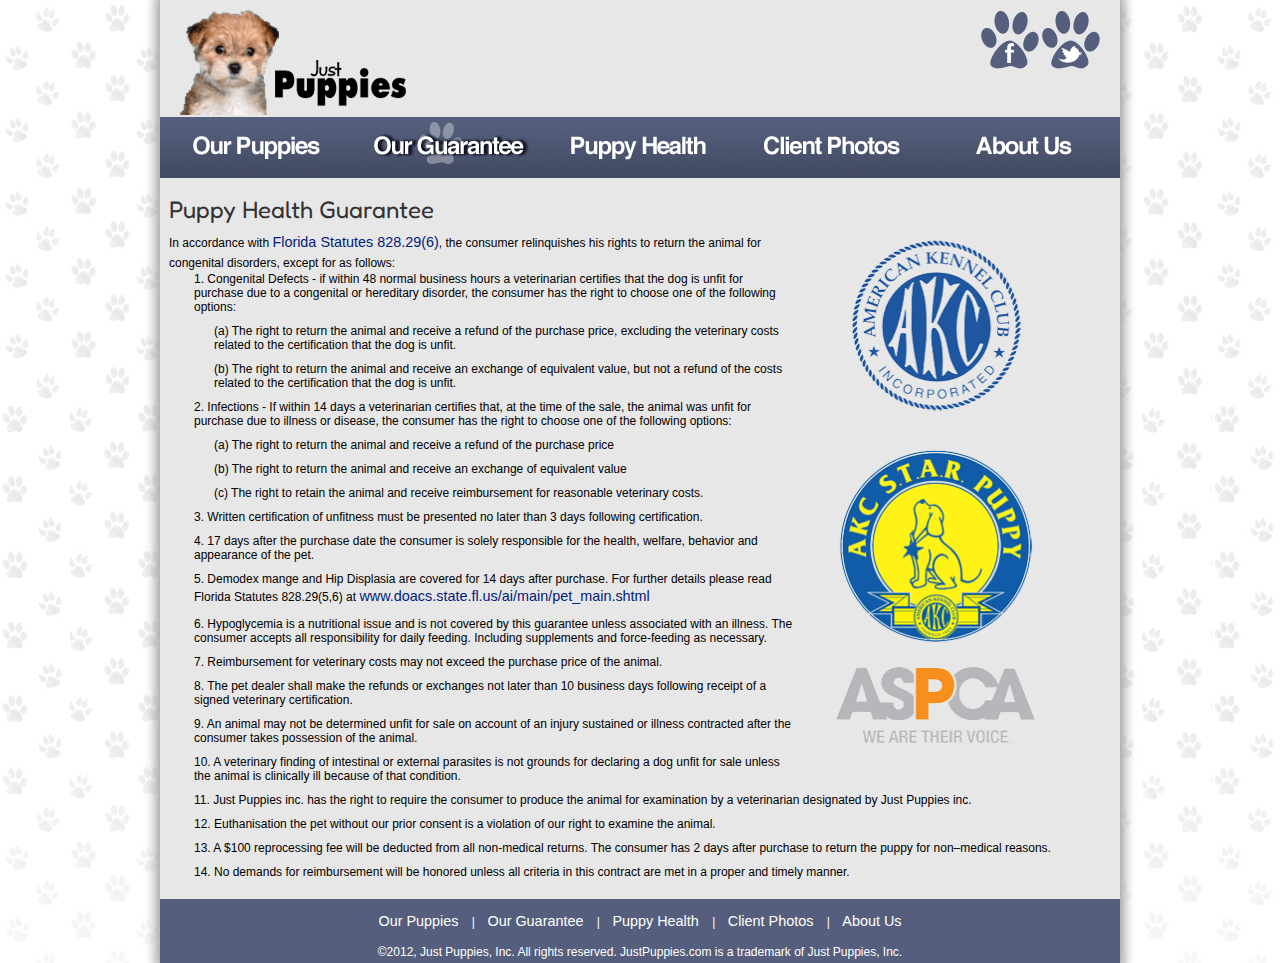
<file: main/guarantee.html>
<!DOCTYPE html><html>	<head> <!-- head -->		<title>About Us - Just Puppies, Inc.</title>		<meta charset="utf-8">		<link rel="stylesheet" href="css/main.css">		<link href='http://fonts.googleapis.com/css?family=Fredoka+One' rel='stylesheet' type='text/css'>	</head>	<body>		<div id="wrapper">					<section id="banner">				<div id="banner_img">					<img src="img/banner_pup.png" title="main logo" alt="Puppy Icon"/>				</div><!-- Closed banner_img-->				<div id="logo">					<a href="index.html"><img src="img/logo.png" title="main logo" alt="This is the main logo"/></a>				</div><!-- Closed Logo-->								<div id="social_media">					<a href="https://www.facebook.com/pages/Just-Puppies/149384348471104"><img src="img/fb.png" title="facebook" alt="Facebook Icon"/></a>					<a href="https://twitter.com/#"><img src="img/tw.png" title="twitter" alt="Twitter Icon"/></a>				</div><!-- Closed Logo-->			</section><!-- Closed Banner -->							<nav>					<ul>						<li id="our_puppies_link"><a href="puppies.html">Our Puppies</a></li>						<li id="active_guarantee"><a href="guarantee.html">Our Guarantee</a></li>						<li id="puppy_health_link"><a href="vet.html">Puppy Health</a></li>						<li id="client_photos_link"><a href="gallery.html">Client Photos</a></li>						<li id="about_us_link"><a href="about_us.html">About Us</a></li>					</ul>				</nav><!-- Closed Nav -->		<section id="main_content">				<h1>Puppy Health Guarantee</h1>		<p>			<ul class="certificates">				<li><img src="img/akc_lg.png" alt="American Kennel Club Logo" /></li>				<li><img src="img/akc_star_lg.png" alt="American Kennel Club" /></li>				<li><img src="img/aspca_lg.png" alt="ASPCA" /></li>			</ul>		</p>		<p>In accordance with <a href="http://www.freshfromflorida.com/ai/main/pet_main.shtml">Florida Statutes 828.29(6)</a>, the consumer relinquishes his rights to return the animal for congenital disorders, except for as follows:</p>		<div id="guarantee">			<ol>							<li>1. Congenital Defects - if within 48 normal business hours a veterinarian certifies that the dog is unfit for purchase due to a congenital or hereditary disorder, the consumer has the right to choose one of the following options:</li>								<li>					<ul>						<li>(a) The right to return the animal and receive a refund of the purchase price, excluding the veterinary costs related to the certification that the dog is unfit.</li>						<li>(b) The right to return the animal and receive an exchange of equivalent value, but not a refund of the costs related to the certification that the dog is unfit.</li>					</ul>				</li>								<li>2. Infections - If within 14 days a veterinarian certifies that, at the time of the sale, the animal was unfit for purchase due to illness or disease, the consumer has the right to choose one of the following options:</li>								<li>					<ul>						<li>(a) The right to return the animal and receive a refund of the purchase price</li>						<li>(b) The right to return the animal and receive an exchange of equivalent value</li>						<li>(c) The right to retain the animal and receive reimbursement for reasonable veterinary costs.</li>					</ul>				</li>								<li>3. Written certification of unfitness must be presented no later than 3 days following certification.</li>								<li>4. 17 days after the purchase date the consumer is solely responsible for the health, welfare, behavior and appearance of the pet.</li>								<li>5. Demodex mange and Hip Displasia are covered for 14 days after purchase. For further details please read Florida Statutes 828.29(5,6) at <a href="http://www.doacs.state.fl.us/ai/main/pet_main.shtml">www.doacs.state.fl.us/ai/main/pet_main.shtml</a></li>					<li>6. Hypoglycemia is a nutritional issue and is not covered by this guarantee unless associated with an illness. The consumer accepts all responsibility for daily feeding. Including supplements and force-feeding as necessary.</li>								<li>7. Reimbursement for veterinary costs may not exceed the purchase price of the animal.</li>								<li>8. The pet dealer shall make the refunds or exchanges not later than 10 business days following receipt of a signed veterinary certification.</li>								<li>9. An animal may not be determined unfit for sale on account of an injury sustained or illness contracted after the consumer takes possession of the animal.</li>								<li>10. A veterinary finding of intestinal or external parasites is not grounds for declaring a dog unfit for sale unless the animal is clinically ill because of that condition.</li>								<li>11. Just Puppies inc. has the right to require the consumer to produce the animal for examination by a veterinarian designated by Just Puppies inc.</li>								<li>12. Euthanisation the pet without our prior consent is a violation of our right to examine the animal.</li>								<li>13. A $100 reprocessing fee will be deducted from all non-medical returns. The consumer has 2 days after purchase to return the puppy for non–medical reasons.</li>								<li>14. No demands for reimbursement will be honored unless all criteria in this contract are met in a proper and timely manner.</li>						</ol>		</div>		</section> <!-- Closed Maincontent -->			<footer>				<div id="lower_nav">					<ul>						<li><a href="puppies.html">Our Puppies</a> |</li>						<li><a href="guarantee.html">Our Guarantee</a> |</li>						<li><a href="vet.html">Puppy Health</a> |</li>						<li><a href="gallery.html">Client Photos</a> |</li>						<li><a href="about_us.html">About Us</a></li>					</ul>				</div> <!-- Closed Lower_nav -->				<p>&copy;2012, Just Puppies, Inc. All rights reserved. JustPuppies.com is a trademark of Just Puppies, Inc.</p>			</footer> <!-- Closed Footer -->					</div> <!-- Close wrapper -->	</body></html>
</file>
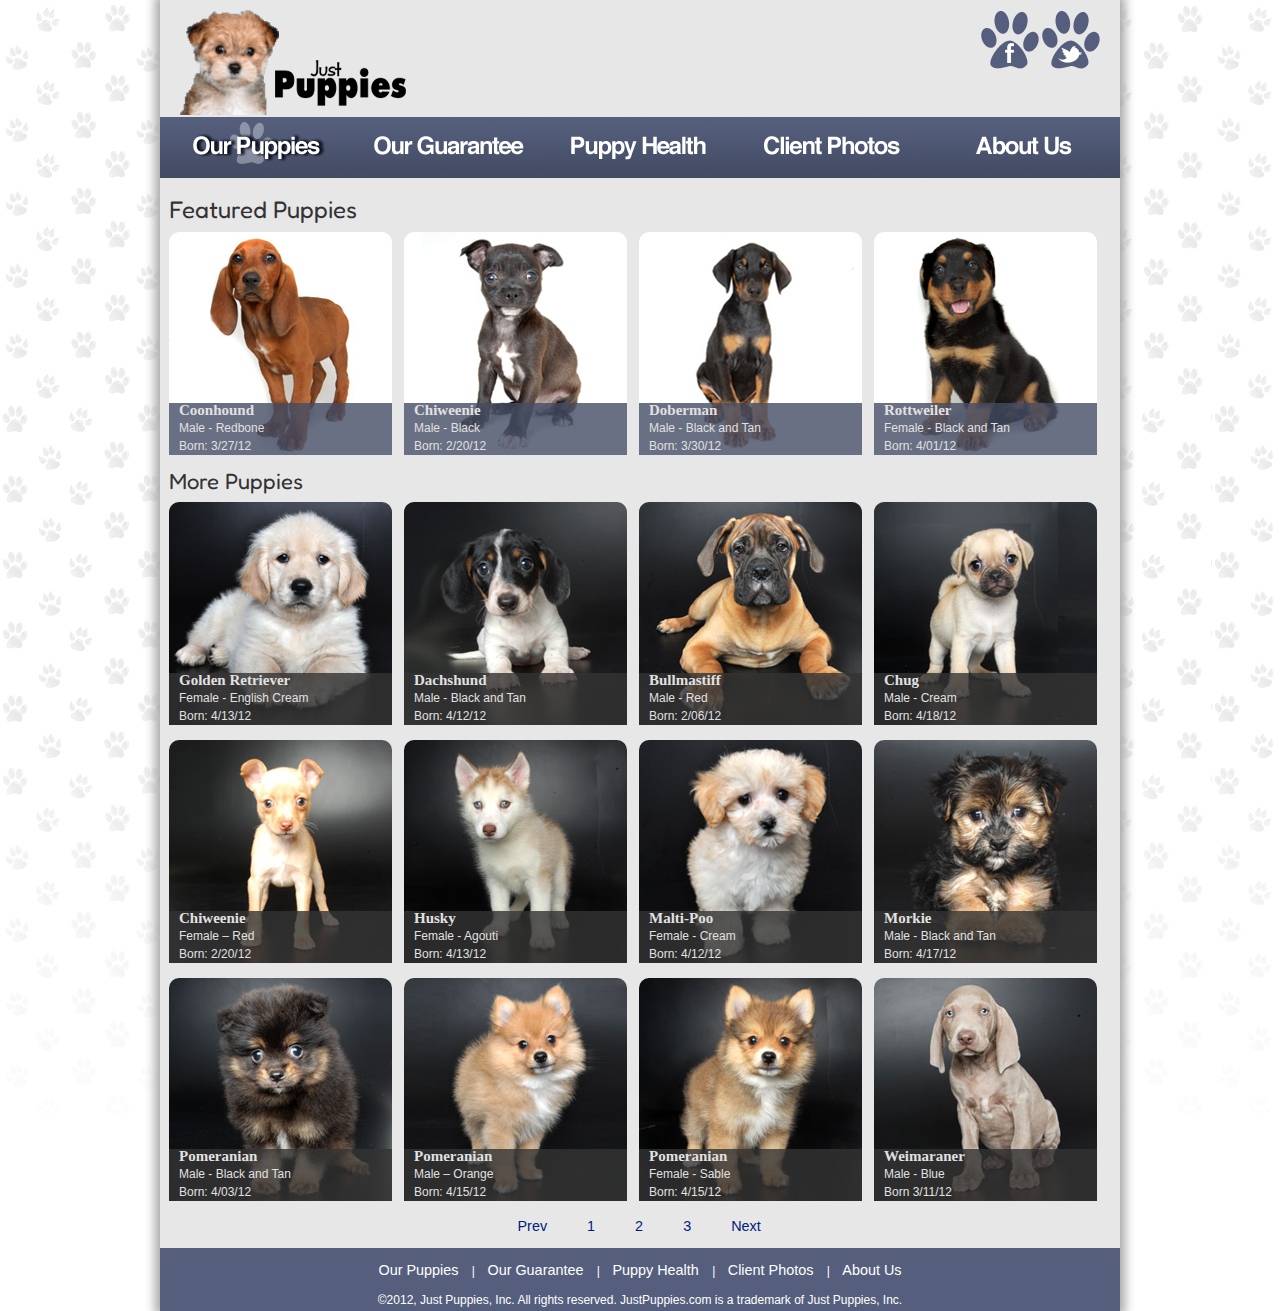
<file: main/puppies.html>
<!DOCTYPE html><html>	<head>		<title>Our Puppies</title>		<meta charset="utf-8">		<!--[if lt IE 9]><script src="http://ie7-js.googlecode.com/svn/version/2.1(beta4)/IE9.js"></script><![endif]-->		<link rel="stylesheet" href="css/main.css">		<link href='http://fonts.googleapis.com/css?family=Fredoka+One' rel='stylesheet' type='text/css'>	</head>	<body>		<div id="wrapper">			<section id="banner">				<div id="banner_img">					<img src="img/banner_pup.png" title="main logo" alt="Puppy Icon"/>				</div><!-- Closed banner_img-->				<div id="logo">					<a href="index.html"><img src="img/logo.png" title="main logo" alt="This is the main logo"/></a>				</div><!-- Closed Logo-->								<div id="social_media">					<a href="https://www.facebook.com/pages/Just-Puppies/149384348471104"><img src="img/fb.png" title="facebook" alt="Facebook Icon"/></a>					<a href="https://twitter.com/#"><img src="img/tw.png" title="twitter" alt="Twitter Icon"/></a>				</div><!-- Closed Logo-->			</section><!-- Closed Banner -->							<nav>					<ul>						<li id="active_puppies"><a href="puppies.html">Our Puppies</a></li>						<li id="our_guarantee_link"><a href="guarantee.html">Our Guarantee</a></li>						<li id="puppy_health_link"><a href="vet.html">Puppy Health</a></li>						<li id="client_photos_link"><a href="gallery.html">Client Photos</a></li>						<li id="about_us_link"><a href="about_us.html">About Us</a></li>					</ul>				</nav><!-- Closed Nav -->			<section id="main_content">							<section id="featured">					<h1>Featured Puppies</h1>					<figure>						<a href="#" title="Coonhound Puppy">							<img src="img/coonhound_1_tn.png" alt="Picture of Coonhound Puppy" />						</a>							<figcaption class="detailed">									<h4>Coonhound</h4>									<p>Male - Redbone</p>									<p>Born: 3/27/12</p>							</figcaption>					</figure>					<figure>						<a href="#" title="Chiweenie Puppy">						<img src="img/chiweenie_1_tn.png" alt="Picture of Chiweenie Puppy" />						</a>							<figcaption class="detailed">								<h4>Chiweenie</h4>								<p>Male - Black</p>								<p>Born: 2/20/12</p>							</figcaption>					</figure>					<figure>						<a href="#" title="Doberman Puppy">							<img src="img/doberman_1_tn.png" alt="Picture of Doberman Puppy" />						</a>							<figcaption class="detailed">								<h4>Doberman</h4>								<p>Male - Black and Tan</p>								<p>Born: 3/30/12</p>							</figcaption>					</figure>					<figure>						<a href="#" title="Rottweiler Puppy">							<img src="img/rottweiler_1_tn.png" alt="Picture of Rottweiler Puppy" />						</a>							<figcaption class="detailed">								<h4>Rottweiler</h4>								<p>Female - Black and Tan</p>								<p>Born: 4/01/12</p>							</figcaption>					</figure>				</section><!-- Closed Featured Puppies -->						<section id="more_puppies">					<h2>More Puppies</h2>						<figure>						<a href="#" title="Coonhound Golden">						<img src="img/golden_1_tn.png" alt="Picture of Golden Puppy" />						</a>							<figcaption class="detailed">								<h4>Golden Retriever</h4>								<p>Female - English Cream</p>								<p>Born: 4/13/12</p>							</figcaption>					</figure>					<figure>						<a href="#" title="Dachshund">							<img src="img/dachshund_1_tn.png" alt="Picture of Dachshund Puppy" />						</a>							<figcaption class="detailed">								<h4>Dachshund</h4>								<p>Male - Black and Tan</p>								<p>Born: 4/12/12</p>							</figcaption>					</figure>					<figure>						<a href="#" title="Bullmastiff">							<img src="img/bullmastiff_1_tn.png" alt="Picture of Bullmastiff Puppy" />						</a>							<figcaption class="detailed">								<h4>Bullmastiff</h4>								<p>Male - Red</p>								<p>Born: 2/06/12</p>							</figcaption>					</figure>					<figure>						<a href="#" title="Chug">							<img src="img/chug_1_tn.png" alt="Picture of Chug Puppy" />						</a>							<figcaption class="detailed">								<h4>Chug</h4>								<p>Male - Cream</p>								<p>Born: 4/18/12</p>							</figcaption>					</figure>					<figure>						<a href="#" title="Chiweenie">							<img src="img/chiweenie_2_tn.png" alt="Picture of Chiweenie Puppy" />						</a>							<figcaption class="detailed">								<h4>Chiweenie</h4>								<p>Female – Red</p>								<p>Born: 2/20/12</p>							</figcaption>					</figure>					<figure>						 <a href="#" title="Husky">							 <img src="img/husky_1_tn.png" alt="Picture of Husky Puppy" />						</a>							 <figcaption class="detailed">								 <h4>Husky</h4>								 <p>Female - Agouti</p>								 <p>Born: 4/13/12</p>							 </figcaption>					</figure>					<figure>						 <a href="#" title="Malti-Poo">							 <img src="img/maltipoo_1_tn.png" alt="Picture of Malti-Poo Puppy" />						 </a>							 <figcaption class="detailed">								 <h4>Malti-Poo</h4>								 <p>Female - Cream</p>								 <p>Born: 4/12/12</p>							 </figcaption>					</figure>					<figure>						 <a href="#" title="Morkie">							 <img src="img/morkie_1_tn.png" alt="Picture of Morkie Puppy" />						 </a>							 <figcaption class="detailed">								 <h4>Morkie</h4>								 <p>Male - Black and Tan</p>								 <p>Born: 4/17/12</p>							 </figcaption>					</figure>					<figure>						 <a href="#" title="Pomeranian">							 <img src="img/pomeranian_1_tn.png" alt="Picture of Pomeranian Puppy" />						</a>							 <figcaption class="detailed">								 <h4>Pomeranian</h4>								 <p>Male - Black and Tan</p>								 <p>Born: 4/03/12</p>							 </figcaption>					</figure>					<figure>						 <a href="#" title="Pomeranian">							 <img src="img/pomeranian_2_tn.png" alt="Picture of Pomeranian Puppy" />						</a>							 <figcaption class="detailed">								 <h4>Pomeranian</h4>								 <p>Male – Orange</p>								 <p>Born: 4/15/12</p>							 </figcaption>					</figure>					<figure>						 <a href="#" title="Pomeranian">							 <img src="img/pomeranian_3_tn.png" alt="Picture of Pomeranian Puppy" />						</a>							 <figcaption class="detailed">								 <h4>Pomeranian</h4>								 <p>Female - Sable</p>								 <p>Born: 4/15/12</p>							 </figcaption>					</figure>					<figure>						 <a href="#" title="Weimaraner">							 <img src="img/weimaraner_1_tn.png" alt="Picture of Weimaraner Puppy" />						</a>							 <figcaption class="detailed">								 <h4>Weimaraner</h4>								 <p>Male - Blue</p>								 <p>Born 3/11/12</p>							 </figcaption>					</figure>				</section> <!-- Closed more_puppies -->								<div id="pagination">					<ul>						<li><a href="#">Prev</a></li>						<li><a href="#">1</a></li>						<li><a href="#">2</a></li>						<li><a href="#">3</a></li>						<li><a href="#">Next</a></li>					</ul>				</div><!-- Closed pagination -->						</section> <!-- Closed Maincontent -->			<footer>				<div id="lower_nav">					<ul>						<li><a href="puppies.html">Our Puppies</a> |</li>						<li><a href="guarantee.html">Our Guarantee</a> |</li>						<li><a href="vet.html">Puppy Health</a> |</li>						<li><a href="gallery.html">Client Photos</a> |</li>						<li><a href="about_us.html">About Us</a></li>					</ul>				</div> <!-- Closed Lower_nav -->				<p>&copy;2012, Just Puppies, Inc. All rights reserved. JustPuppies.com is a trademark of Just Puppies, Inc.</p>			</footer> <!-- Closed Footer -->					</div> <!-- Close wrapper -->	</body></html>
</file>
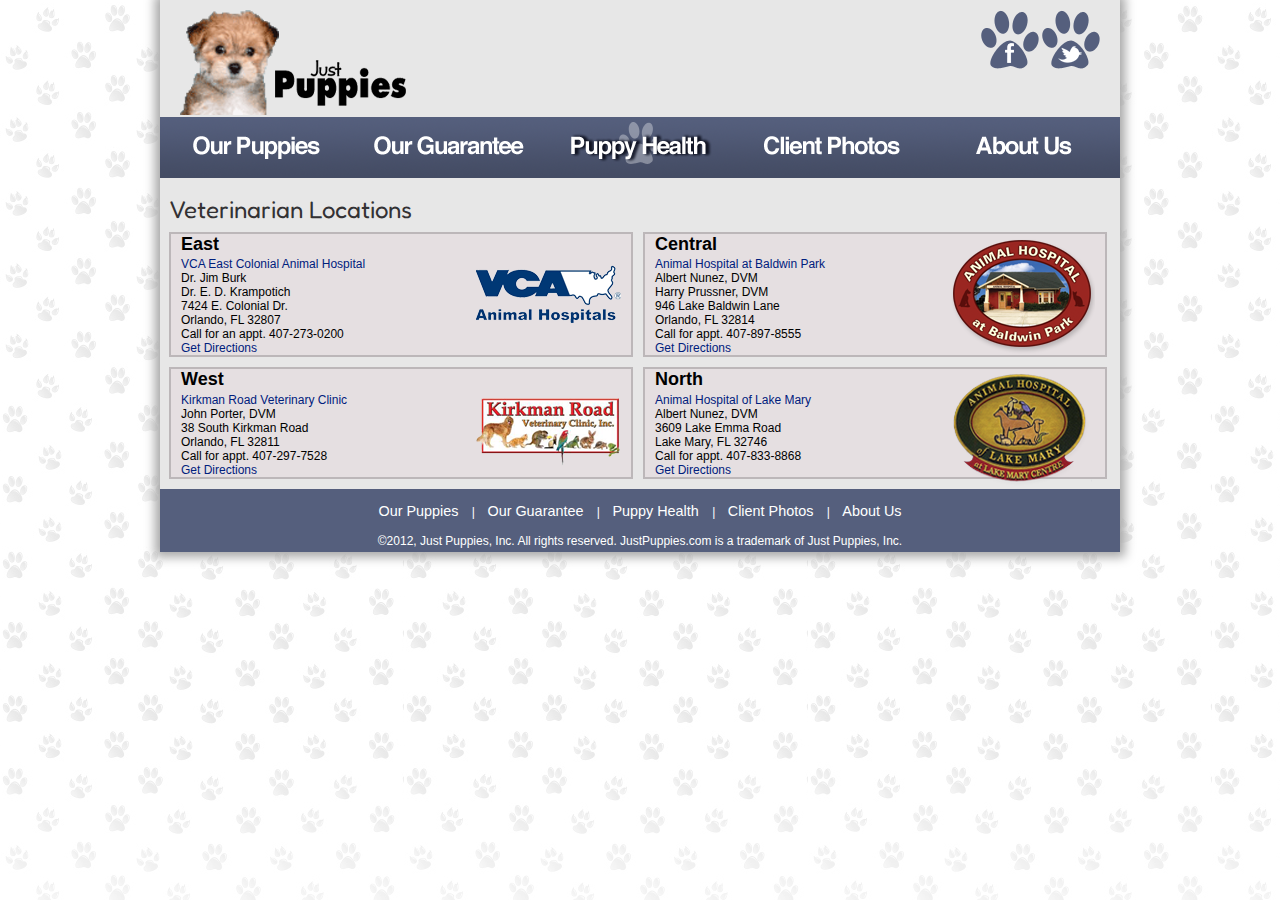
<file: main/vet.html>
<!DOCTYPE html><html>	<head>		<title>Our Puppies</title>		<meta charset="utf-8">		<link rel="stylesheet" href="css/main.css">		<link href='http://fonts.googleapis.com/css?family=Fredoka+One' rel='stylesheet' type='text/css'>	</head>	<body>		<div id="wrapper">			<section id="banner">				<div id="banner_img">					<img src="img/banner_pup.png" title="main logo" alt="Puppy Icon"/>				</div><!-- Closed banner_img-->				<div id="logo">					<a href="index.html"><img src="img/logo.png" title="main logo" alt="This is the main logo"/></a>				</div><!-- Closed Logo-->								<div id="social_media">					<a href="https://www.facebook.com/pages/Just-Puppies/149384348471104"><img src="img/fb.png" title="facebook" alt="Facebook Icon"/></a>					<a href="https://twitter.com/#"><img src="img/tw.png" title="twitter" alt="Twitter Icon"/></a>				</div><!-- Closed Logo-->			</section><!-- Closed Banner -->						<nav>				<ul>					<li id="our_puppies"><a href="puppies.html">Our Puppies</a></li>					<li id="our_guarantee_link"><a href="guarantee.html">Our Guarantee</a></li>					<li id="active_vet"><a href="vet.html">Puppy Health</a></li>					<li id="client_photos_link"><a href="gallery.html">Client Photos</a></li>					<li id="about_us_link"><a href="about_us.html">About Us</a></li>				</ul>			</nav><!-- Closed Nav -->			<section id="main_content">			<h1 id="vet_header">Veterinarian Locations</h1>			<ol id="vet">				<li id="east">				<h4>East</h4>					<ul>						<li><a href="http://www.vcaeastcolonial.com/">VCA East Colonial Animal Hospital</a></li>						<li>Dr. Jim Burk</li>						<li>Dr. E. D. Krampotich</li>						<li>7424 E. Colonial Dr.</li>						<li>Orlando, FL 32807</li>						<li>Call for an appt. 407-273-0200</li>						<li><a href="http://goo.gl/maps/4oYR">Get Directions</a></li>					</ul>					<a href="http://www.vcaeastcolonial.com/"><img src="img/east.png" alt="VCA East Colonial Animal Hospital"  width="145" height="121"/></a>				</li>								<li id="central">				<h4>Central</h4>					<ul>						<li><a href="http://www.baldwinparkvet.com/">Animal Hospital at Baldwin Park</a></li>						<li>Albert Nunez, DVM</li>						<li>Harry Prussner, DVM</li>						<li>946 Lake Baldwin Lane</li>						<li>Orlando, FL 32814</li>						<li>Call for appt. 407-897-8555</li>						<li><a href="http://goo.gl/maps/i1KX">Get Directions</a></li>					</ul>					<a href="http://www.baldwinparkvet.com/"><img src="img/central.png" alt="Animal Hospital at Baldwin Park"  width="145" height="121"/></a>				</li>								<li id="west">				<h4>West</h4>					<ul>						<li><a href="http://kirkmanroadvet.vetsuite.com/">Kirkman Road Veterinary Clinic</a></li>						<li>John Porter, DVM</li>						<li>38 South Kirkman Road</li>						<li>Orlando, FL 32811</li>						<li>Call for appt. 407-297-7528</li>						<li><a href="http://goo.gl/maps/hRXGZ">Get Directions</a></li>					</ul>					<a href="http://kirkmanroadvet.vetsuite.com/"><img src="img/west.png" alt="Kirkman Road Veterinary Clinic"  width="145" height="121"/></a>				</li>								<li id="north">				<h4>North</h4>					<ul>						<li><a href="http://www.animalhospitaloflakemary.com/">Animal Hospital of Lake Mary</a></li>						<li>Albert Nunez, DVM</li>						<li>3609 Lake Emma Road</li>						<li>Lake Mary, FL 32746</li>						<li>Call for appt. 407-833-8868</li>						<li><a href="http://goo.gl/maps/fgaQ">Get Directions</a></li>					</ul>					<a href="http://www.animalhospitaloflakemary.com/"><img src="img/north.png" alt="Animal Hospital of Lake Mary" width="145" height="121"/></a>				</li>			</ol>				</section> <!-- Closed Maincontent -->			<footer>				<div id="lower_nav">					<ul>						<li><a href="puppies.html">Our Puppies</a> |</li>						<li><a href="guarantee.html">Our Guarantee</a> |</li>						<li><a href="vet.html">Puppy Health</a> |</li>						<li><a href="gallery.html">Client Photos</a> |</li>						<li><a href="about_us.html">About Us</a></li>					</ul>				</div> <!-- Closed Lower_nav -->			<p>&copy;2012, Just Puppies, Inc. All rights reserved. JustPuppies.com is a trademark of Just Puppies, Inc.</p>			</footer> <!-- Closed Footer -->					</div> <!-- Close wrapper -->	</body></html>
</file>
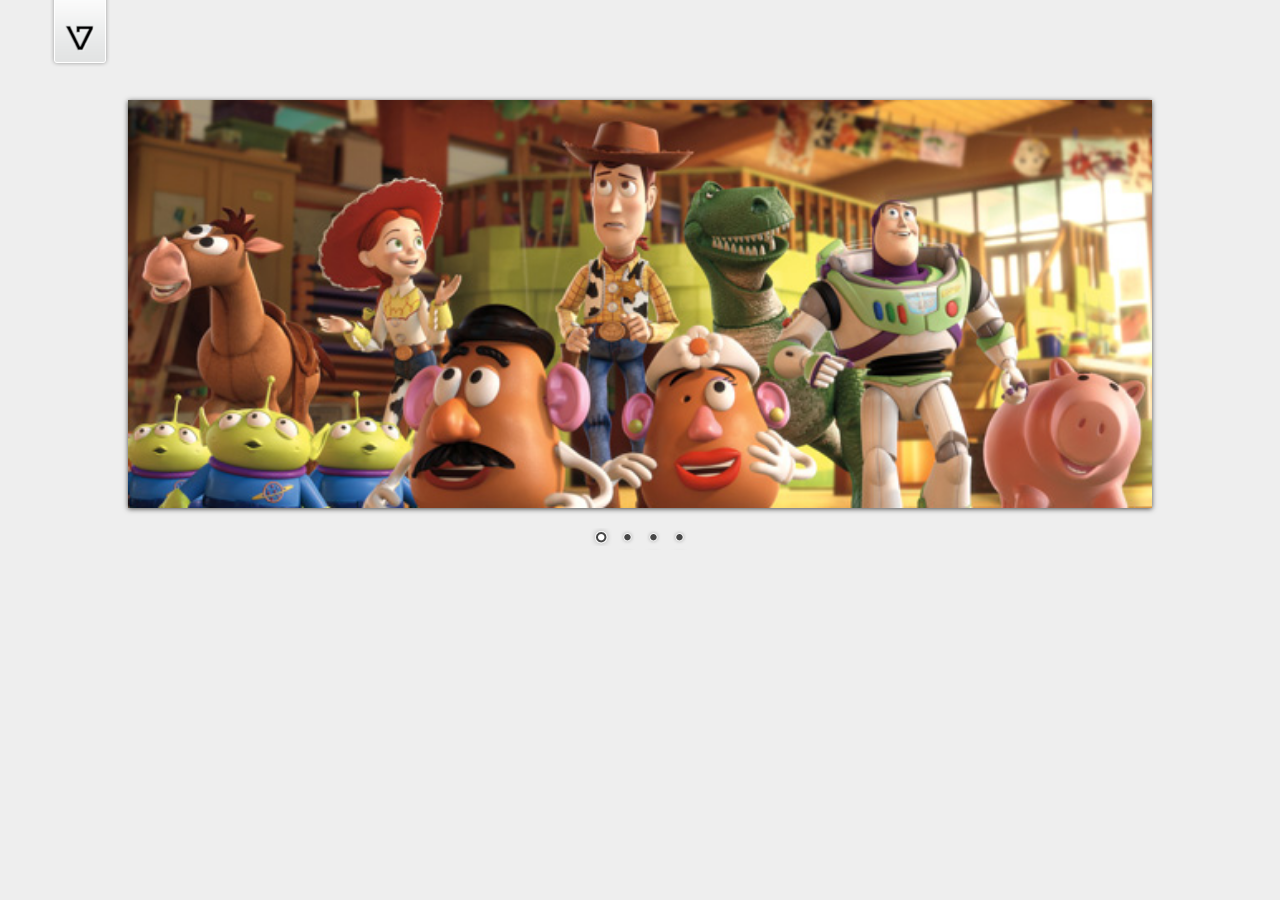
<file: main/nivo-slider/demo/demo.html>
<!DOCTYPE HTML PUBLIC "-//W3C//DTD HTML 4.01//EN" "http://www.w3.org/TR/html4/strict.dtd">
<meta http-equiv="Content-Type" content="text/html; charset=utf-8">
<html lang="en">
<head>
    <title>Nivo Slider Demo</title>
    <link rel="stylesheet" href="../themes/default/default.css" type="text/css" media="screen" />
    <link rel="stylesheet" href="../nivo-slider.css" type="text/css" media="screen" />
    <link rel="stylesheet" href="style.css" type="text/css" media="screen" />
</head>
<body>
    <div id="wrapper">
        <a href="http://dev7studios.com" id="dev7link" title="Go to dev7studios">dev7studios</a>

        <div class="slider-wrapper theme-default">
            <div id="slider" class="nivoSlider">
                <img src="images/toystory.jpg" data-thumb="images/toystory.jpg" alt="" />
                <a href="http://dev7studios.com"><img src="images/up.jpg" data-thumb="images/up.jpg" alt="" title="This is an example of a caption" /></a>
                <img src="images/walle.jpg" data-thumb="images/walle.jpg" alt="" data-transition="slideInLeft" />
                <img src="images/nemo.jpg" data-thumb="images/nemo.jpg" alt="" title="#htmlcaption" />
            </div>
            <div id="htmlcaption" class="nivo-html-caption">
                <strong>This</strong> is an example of a <em>HTML</em> caption with <a href="#">a link</a>. 
            </div>
        </div>

    </div>
    <script type="text/javascript" src="scripts/jquery-1.7.1.min.js"></script>
    <script type="text/javascript" src="../jquery.nivo.slider.js"></script>
    <script type="text/javascript">
    $(window).load(function() {
        $('#slider').nivoSlider();
    });
    </script>
</body>
</html>
</file>
<file: main/nivo-slider/themes/default/default.css>
/*
Skin Name: Nivo Slider Default Theme
Skin URI: http://nivo.dev7studios.com
Skin Type: flexible
Description: The default skin for the Nivo Slider.
Version: 1.2
Author: Gilbert Pellegrom
Author URI: http://dev7studios.com
*/

.theme-default .nivoSlider {
	position:relative;
	background:#fff url(loading.gif) no-repeat 50% 50%;
    margin-bottom:50px;
    -webkit-box-shadow: 0px 1px 5px 0px #4a4a4a;
    -moz-box-shadow: 0px 1px 5px 0px #4a4a4a;
    box-shadow: 0px 1px 5px 0px #4a4a4a;
}
.theme-default .nivoSlider img {
	position:absolute;
	top:0px;
	left:0px;
	display:none;
}
.theme-default .nivoSlider a {
	border:0;
	display:block;
}

.theme-default .nivo-controlNav {
	text-align: center;
	padding: 20px 0;
}
.theme-default .nivo-controlNav a {
	display:inline-block;
	width:22px;
	height:22px;
	background:url(bullets.png) no-repeat;
	text-indent:-9999px;
	border:0;
	margin: 0 2px;
}
.theme-default .nivo-controlNav a.active {
	background-position:0 -22px;
}

.theme-default .nivo-directionNav a {
	display:block;
	width:30px;
	height:30px;
	background:url(arrows.png) no-repeat;
	text-indent:-9999px;
	border:0;
}
.theme-default a.nivo-nextNav {
	background-position:-30px 0;
	right:15px;
}
.theme-default a.nivo-prevNav {
	left:15px;
}

.theme-default .nivo-caption {
    font-family: Helvetica, Arial, sans-serif;
}
.theme-default .nivo-caption a {
    color:#fff;
    border-bottom:1px dotted #fff;
}
.theme-default .nivo-caption a:hover {
    color:#fff;
}

.theme-default .nivo-controlNav.nivo-thumbs-enabled {
	width: 100%;
}
.theme-default .nivo-controlNav.nivo-thumbs-enabled a {
	width: auto;
	height: auto;
	background: none;
	margin-bottom: 5px;
}
.theme-default .nivo-controlNav.nivo-thumbs-enabled img {
	display: block;
	width: 120px;
	height: auto;
}
</file>
<file: main/nivo-slider/demo/style.css>
/*=================================*/
/* Nivo Slider Demo
/* November 2010
/* By: Gilbert Pellegrom
/* http://dev7studios.com
/*=================================*/

/*====================*/
/*=== Reset Styles ===*/
/*====================*/
html, body, div, span, applet, object, iframe,
h1, h2, h3, h4, h5, h6, p, blockquote, pre,
a, abbr, acronym, address, big, cite, code,
del, dfn, em, font, img, ins, kbd, q, s, samp,
small, strike, strong, sub, sup, tt, var,
dl, dt, dd, ol, ul, li,
fieldset, form, label, legend,
table, caption, tbody, tfoot, thead, tr, th, td {
	margin:0;
	padding:0;
	border:0;
	outline:0;
	font-weight:inherit;
	font-style:inherit;
	font-size:100%;
	font-family:inherit;
	vertical-align:baseline;
}
body {
	line-height:1;
	color:black;
	background:white;
}
table {
	border-collapse:separate;
	border-spacing:0;
}
caption, th, td {
	text-align:left;
	font-weight:normal;
}
blockquote:before, blockquote:after,
q:before, q:after {
	content:"";
}
blockquote, q {
	quotes:"" "";
}
/* HTML5 tags */
header, section, footer,
aside, nav, article, figure {
	display: block;
}

/*===================*/
/*=== Main Styles ===*/
/*===================*/
body {
	font:14px/1.6 Georgia, Palatino, Palatino Linotype, Times, Times New Roman, serif;
	color:#333;
	background:#eee;
}

a, a:visited {
	color:blue;
	text-decoration:none;
}
a:hover, a:active {
	color:#000;
	text-decoration:none;
}

#dev7link {
    position:absolute;
    top:0;
    left:50px;
    background:url(images/dev7logo.png) no-repeat;
    width:60px;
    height:67px;
    border:0;
    display:block;
    text-indent:-9999px;
}

.slider-wrapper { 
	width: 80%; 
	margin: 20px auto;
}

.theme-default #slider {
    margin:100px auto 0 auto;
}
.theme-pascal.slider-wrapper,
.theme-orman.slider-wrapper {
    margin-top:150px;
}

/*====================*/
/*=== Other Styles ===*/
/*====================*/
.clear {
	clear:both;
}
</file>
<file: main/css/main.css>
/*--------------- =Reset ---------------------*/

html, body, div, span, applet, object, iframe,
blockquote, pre, h1, h2, h3, h4,
a, abbr, acronym, address, big, cite, code,
del, dfn, em, img, ins, kbd, q, s, samp,
small, strike, strong, sub, sup, tt, var,
b, u, i, center, p,
dl, dt, dd, ol, ul, li, form, label,
table, caption, tbody, tfoot, thead, tr, th, td,
article, aside, canvas, details, embed, 
figure, figcaption, footer, header, hgroup, 
menu, nav, output, ruby, section, summary,
time, mark, audio, video {
	margin: 0;
	padding: 0;
	border: 0;
	font-size: 100%;
	font: inherit;
	vertical-align: baseline;
}
/* HTML5 display-role reset for older browsers */
article, aside, details, figcaption, figure, 
footer, header, hgroup, menu, nav, section {
	display: block;
}
body {
	line-height: 1;
}
ol, ul {
	list-style: none;
}

h1, h2, h3 {
	margin:0;
	padding:0;
}


/* -----------------=HTML------------ */

html{
	font-size: 16px;
}

/*--------------- =Main ---------------------*/

body{
	background: url("../img/paws.png") repeat-x;
	font-size: 62.5%;
}

#main_content {
	background: #e7e7e7;
	padding: 10px .9375%; /* 9 / 960 */
	overflow: hidden;
}

#wrapper{
	background-color: #e7e7e7;
	max-width: 960px;
	margin: 0 auto;
	-webkit-box-shadow:  0 0 10px 5px #a6a6a6;
	-moz-box-shadow:  0 0 10px 5px #a6a6a6;
    box-shadow:  0 0 10px 5px #a6a6a6;
}


/*--------------- =Banner ---------------------*/

#banner{
	padding: 10px 2.0833333% 0;
	background: url("http://subtlepatterns.com/patterns/lightpaperfibers.png");
	overflow: hidden;
}

#banner_img{
	width: 10.3125%; /* 99px */
	float: left;
}

#logo{
	width: 16.1458333%; /* 155px */
	float: left;
	margin-top: 50px;
}

#social_media{
	float: right;
}

#social_media a:hover{
	border-bottom: 1px inset #555f7d;
}
/*--------------- =Navigation ---------------------*/

nav {
	overflow: hidden;
	/* background: #00207e; */
	background: #555F7D;
	width: 100%;
	max-height: 61px;
	clear: both;
}

nav li {
	list-style: none;
	float: left;
}

nav a{
	min-height: 61px;
	width: 192px; /* 20% */
	display: block;
	background: url(../img/nav.png) no-repeat 0 0;
	text-indent: -999999px;
}

/*
nav a{
	color: #ffffff;
	font: 1.5em "Helvetica Neue", sans-serif;
	text-decoration: none;
	display: block;
	line-height: 1.5em;
}
*/



/*------------------------------ Our Puppies Button */

#our_puppies_link a{
	background-position: 0 0; 
}

#our_puppies_link a:hover{
	background-position: 0px -61px; 
}

#our_puppies_link a:active{
	background-position: 0px -122px; 
}

#active_puppies a{
	background-position: 0px -183px; 
}

/*------------------------------ Our Guarantee Button */
#our_guarantee_link a{
	background-position: -192px 0; 
}

#our_guarantee_link a:hover{
	background-position: -192px -61px; 
}

#our_guarantee_link a:active{
	background-position: -192px -122px; 
}

#active_guarantee a{
	background-position: -192px -183px; 
}

/*------------------------------ Puppy Health Button */
#puppy_health_link a{
	background-position: -384px 0; 
}

#puppy_health_link a:hover{
	background-position: -384px -61px; 
}

#puppy_health_link a:active{
	background-position: -384px -122px; 
}

#active_vet a{
	background-position: -384px -183px; 
}

/*------------------------------ Client Photos Button */
#client_photos_link a{
	background-position: -576px 0; 
}

#client_photos_link a:hover{
	background-position: -576px -61px; 
}

#client_photos_link a:active{
	background-position: -576px -122px; 
}

#active_gallery a{
	background-position: -576px -183px; 
}

/*------------------------------ About Us Button */
#about_us_link a{
	background-position: -768px 0; 
}

#about_us_link a:hover{
	background-position: -768px -61px; 
}

#about_us_link a:active{
	background-position: -768px -122px; 
}

#active_about_us a{
	background-position: -768px -183px; 
}

/*--------------- =Global ---------------------*/

h1, h2 {
	color: #333234;
	font-family: 'Fredoka One', cursive;
	margin: 10px 0;
}

h1 {
	font-size: 2.4em;
}

h2 {
	font-size: 2.2em;
}

h3 {
	color: #ffffff;
	font-size: 1.8em;
}

h4 {
	font-size: 1.5em;
	padding-bottom: .5208333%; /* 5px */
	font-weight: bolder;
}

p, a {
	font: 1.2em "Helvetica Neue", sans-serif;
	line-height: 1.5em;
}

a{
	color: #00207d;
	text-decoration: none;
}

a:hover {
	color: #737b90;
	text-decoration: underline;
}

a:active {
	color: #debd5f;
}

li {
	font: 1.2em "Helvetica Neue", sans-serif;
}

li li {
	font: 1em "Helvetica Neue", sans-serif;
}

li li a{
	font: 1em "Helvetica Neue", sans-serif;
}

/*--------------- =Banner ---------------------*/



/*--------------- =Home Page ---------------------*/

#carousel img {
	width: 100%;
}

/*
#carousel {
        width: 480px;
        overflow:hidden;
    }

#carousel ul {
        width: 1920px;
        padding: 0;
        margin: 0;
    }

#carousel ul li {
        width:480px;
        text-align: center;
        height: 280px;
        list-style: none;
        float:  left;
    }
*/

#mission{
	background-color: #555f7d;
	text-align: center;
	color: #ffffff;
}

#mini_featured{
	width: 35.4166667%; /* 340px */ 
	float: left;
	margin-left: 1.0416667%; /* 10px; */
}

#mini_featured h1, #view_all{
	float: left;
}

#view_all{
	margin: 15px 0 0 4.6875%; /* 45px */
}

#coonhound, #chiweenie{
	width: 45%; /* 153 */
	float: left;
	margin: 0;
}

#mini_featured figcaption{
	line-height: 10px;
}

#mini_featured img{
	border: 2px solid #555f7d;
}


#mini_featured img:hover{
	border: 2px solid #8899cb;
}

#coonhound a:hover, #chiweenie a:hover {
	color: #00207d;
}


#mini_about_us{
	width: 61.1458333%; /* 587px */ 
	float: left;
	margin-left: 2.0833333%; /* 20px */
}

#mini_about_us p{
	float:left;
	margin-top: 10px;
}

#mini_about_us img{
	margin-right: .5208333%; /* 5px */
}

#store_front{
	float: left;
	border: 2px solid #555f7d;
}

#address ul{
	float: left;
	margin-left: 11px;
}

#certificates{
	float: left;
	margin: 20px 0 0 2.1072797%; /* 11px */
}

#certificates li{
	width: 77px; /* 77px */
	float: left;
	margin-right: 20px; /* 20px / 522px */ 
}

#address li:nth-child(1){
	font-weight: bolder;
}

#certificates li:nth-child(3){
	margin-top: 30px;
}

/*--------------- =Puppy Gallery ---------------------*/


figure {
	position: relative;
	float: left;
	width: 200px;
	margin: 0 35px 10px 0;
}

#featured figure img, #more_puppies figure img{
	-moz-border-radius: 10px 10px 0px 0px;
    -webkit-border-radius: 10px 10px 0px 0px;
    -khtml-border-radius: 10px 10px 0px 0px;
    border-radius: 10px 10px 0px 0px;
}

.detailed{
	position: absolute;
	bottom: 5px;
	background-color: rgba(51, 51, 51, .8);
	color: #e1e1e1;
	width: 213px;
	padding-left: 10px;
}

#featured .detailed{
	background-color: rgba(68, 76, 100, .8);
}

#more_puppies{
	clear: left;
}

#pagination{
	margin: 0 auto;
	width: 285px;
	padding: 10px 0;
}

#pagination li {
	float: left;
	padding: 0 20px;
}

/*--------------- =Our Guarantee ---------------------*/

#guarantee ul{
	margin-left: 20px;
}

#guarantee li{
	margin-bottom: 10px;
}


#guarantee ol{
	margin-left: 25px;
} 

.certificates{
	float: right;
	padding: 0 40px;
	width: 25%;
}

.certificates li{
	margin-bottom: 20px;
}

.certificates img{
	width: 84.7457627%;
}

/* ------------- =Puppy Health ------------------*/

#vet > li{
	float: left;
	width: 440px;
	position: relative;
}

#vet ul{
	width: 200px;
}

#vet > li > a{
	position: absolute;
	top: 0;
	right: 10px;
}

#east{
	background-color: #e5dfe1;
	border: 2px solid #bcb7b9;
	padding: 0 10px;
	margin-right: 10px;
}

#central{
	background-color: #e5dfe1;
	border: 2px solid #bcb7b9;
	padding: 0 10px;
	margin-bottom: 10px;
}

#west{
	background-color: #e5dfe1;
	border: 2px solid #bcb7b9;
	padding: 0 10px;
	margin-right: 10px;
}

#north{
	background-color: #e5dfe1;
	border: 2px solid #bcb7b9;
	padding: 0 10px;
}

#vet img{
	float: right;
}


/*--------------- =Client Photos ---------------------*/

#center{
	overflow: hidden;
	padding: 10px;
}

#gallery {
	list-style: none;
	overflow: hidden;
	margin-left: 35px;

}

#gallery li {
	float: left;
	margin-right: 10px;
}

#gallery img {
	border: 3px solid #e1e1e1;
}

#gallery img:hover {
	border: 3px solid #555F7D;
	-moz-box-shadow: 0 0 3px 3px #555F7D;
	-webkit-box-shadow: 0 0 3px 3px #555F7D;
	box-shadow: 0 0 3px 3px #555F7D;
	
}
/*--------------- =About Us ---------------------*/

#about_us{
	background-color: #e5dfe1;
	border: 2px solid #bcb7b9;
	padding: 10px 7px 10px 7px;
	overflow: hidden;
}

#about_us p{
	margin-bottom: 5px;
}

#about_us img{
	border: 2px solid #555f7d;
	float: left;
	width: 31.3541667%; /* 301px */
	margin-right: 15px;
}

iframe{
	border: 2px solid #bcb7b9;
	float: left;
	margin-left: 15px;
}

#request{
	clear: left;
	width: 32.2916667%; /* 310px */
	float: left;
}

form{
	background-color: #E5DFE1;
	line-height: 24px;
	font: italic bold 1.2em "Helvetica Neue", sans-serif;
	color: #555f7d;
	text-decoration: none;
	-webkit-border-radius: 10px;
	-moz-border-radius: 10px;
	border-radius: 10px;
	padding:10px;
	border: 1px solid #9f9f9f;
	overflow: hidden;
}

form li{
	margin-bottom: 5px;
}

button{
	float: right;
}

button.css3button {
	font-family: Arial, Helvetica, sans-serif;
	font-size: 14px;
	color: #ffffff;
	padding: 10px 20px;
	background: -moz-linear-gradient(
		top,
		#2f44a1 0%,
		#23347a);
	background: -webkit-gradient(
		linear, left top, left bottom, 
		from(#2f44a1),
		to(#23347a));
	-moz-border-radius: 10px;
	-webkit-border-radius: 10px;
	border-radius: 10px;
	border: 1px solid #213273;
	-moz-box-shadow:
		0px 1px 3px rgba(000,000,000,0.5),
		inset 0px 0px 1px rgba(255,255,255,0.5);
	-webkit-box-shadow:
		0px 1px 3px rgba(000,000,000,0.5),
		inset 0px 0px 1px rgba(255,255,255,0.5);
	box-shadow:
		0px 1px 3px rgba(000,000,000,0.5),
		inset 0px 0px 1px rgba(255,255,255,0.5);
	text-shadow:
		0px -1px 0px rgba(000,000,000,0.7),
		0px 1px 0px rgba(255,255,255,0.3);
}


button.css3button:hover {
	font-family: Arial, Helvetica, sans-serif;
	font-size: 14px;
	color: #ffffff;
	padding: 10px 20px;
	background: -moz-linear-gradient(
		top,
		#23347a 0%,
		#2f44a1);
	background: -webkit-gradient(
		linear, left top, left bottom, 
		from(#23347a),
		to(#2f44a1));
	-moz-border-radius: 10px;
	-webkit-border-radius: 10px;
	border-radius: 10px;
	border: 1px solid #213273;
	-moz-box-shadow:
		0px 1px 3px rgba(000,000,000,0.5),
		inset 0px 0px 1px rgba(255,255,255,0.5);
	-webkit-box-shadow:
		0px 1px 3px rgba(000,000,000,0.5),
		inset 0px 0px 1px rgba(255,255,255,0.5);
	box-shadow:
		0px 1px 3px rgba(000,000,000,0.5),
		inset 0px 0px 1px rgba(255,255,255,0.5);
	text-shadow:
		0px -1px 0px rgba(000,000,000,0.7),
		0px 1px 0px rgba(255,255,255,0.3);
}



#location{
	width: 62.5%; /* 600px */
	float: left;
	margin-left: 30px;
}

#location ul{
	float: left;
}

#location li:first-child{
text-decoration: underline;
	
}


#location img{
	float: left;
	width: 424px;
	border: 2px solid #555f7d;
	margin-left: 20px;
}

#location li:nth-child(1){
	font-weight: bolder;
}

#location li:nth-child(6){
	margin-top: 10px;
}

iframe{
	width: 70.6666667%;
	height: 306px;
}

/*--------------- =Footer ---------------------*/

footer{
	background: #555f7d;
	color: #ffffff;
	text-align: center;
	padding: 2px 0;
	width: 100%;
	clear: both;
}

footer ul{
	margin: 10px 0;
}
footer li{
	display: inline;
}

footer li a {
	color: #ffffff;
	margin: 0 10px;
}

/* ------------- Media Queries ---------------*/

@media screen and (max-width: 960px){

	nav {
		overflow: visible;
		background: #555F7D;
		width: 100%;
		max-height: 61px;
		text-align: center;
		padding: 10px 0;
	}
	
	nav li {
		list-style: none;
		float: none;
		display: inline;
		margin-right: 20px;
		color: #ffffff;
		padding: 10px 0;
	}
	
	nav a{
		min-height: 61px;
		width: auto;
		display: inline;
		background-image: none;
		text-indent: 0;	
		font: 1.7em 'Fredoka One', cursive;
		color: #ffffff;
	}
	
	#featured figure:last-child{
		display: none;
	}
	
	#featured, #more_puppies{
	width: 720px;
	margin: 0 auto;
	overflow: hidden;
	}

	#vet > li{
		float: none;
		width: 100%;
	}
	
	#east, #west, #central, #north{
		margin: 0 0 10px;
	}

}

@media screen and (max-width: 768px){

#wrapper{
	width: 100%;
}

#pagination{
	margin: 0 auto;
	width: 285px;
	padding: 10px 0;
}

#pagination li {
	float: left;
	padding: 0 20px;
}

#mini_featured{
	margin-left: 1.0416667%; /* 10px; */
}

#coonhound{
	clear: left;
}


#coonhound, #chiweenie{
	margin: 0;
}
	
}

@media screen and (max-width: 480px){

#wrapper{
	width: 100%;
}

#mini_featured{
	width: 100%; /* 340px */
}

#mini_about_us{
	width: 100%; /* 340px */
}

#featured figure:nth-child(2){
		display: none;
}

#request{
	width: 100%; /* 310px */
	float: left;
}

#location{
	width: 100%;
}


}
</file>
<file: lab1/Homepage/css/main.css>
/*--------------- =Reset ---------------------*/

/* http://meyerweb.com/eric/tools/css/reset/ 
   v2.0 | 20110126
   License: none (public domain)
*/

html, body, div, span, applet, object, iframe,
h1, h2, h3, h4, h5, h6, p, blockquote, pre,
a, abbr, acronym, address, big, cite, code,
del, dfn, em, img, ins, kbd, q, s, samp,
small, strike, strong, sub, sup, tt, var,
b, u, i, center,
dl, dt, dd, ol, ul, li,
fieldset, form, label, legend,
table, caption, tbody, tfoot, thead, tr, th, td,
article, aside, canvas, details, embed, 
figure, figcaption, footer, header, hgroup, 
menu, nav, output, ruby, section, summary,
time, mark, audio, video {
	margin: 0;
	padding: 0;
	border: 0;
	font-size: 100%;
	font: inherit;
	vertical-align: baseline;
}
/* HTML5 display-role reset for older browsers */
article, aside, details, figcaption, figure, 
footer, header, hgroup, menu, nav, section {
	display: block;
}
body {
	line-height: 1;
}
ol, ul {
	list-style: none;
}
blockquote, q {
	quotes: none;
}
blockquote:before, blockquote:after,
q:before, q:after {
	content: '';
	content: none;
}
table {
	border-collapse: collapse;
	border-spacing: 0;
}


/*--------------- =Main ---------------------*/

body{
	background: url("http://subtlepatterns.com/patterns/diamond_upholstery.png") repeat;
	margin: 0;
	font-size: 62.5%;
}

#wrapper{
	max-width: 960px;
	margin: 0 auto;
	-webkit-box-shadow:  0px 0px 10px 5px #e8e8e8;
	-moz-box-shadow:  0px 0px 10px 5px #e8e8e8;
    box-shadow:  0px 0px 10px 5px #e8e8e8;
    background: #f7f7f7;
    position: relative;
    min-height: 600px;
}


/*--------------- =Navigation ---------------------*/


#nav {
	overflow: hidden;
	background: #e8e8e8;
}

#nav li {
	list-style: none;
	float: left;
	margin-left: 5.1666667%;
}

#nav li a{
	color: #7b7b7b;
	font: 2em "Helvetica", sans-serif;
	text-decoration: none;
	display: block;
	line-height: 1.6em;
}

#nav li a:hover{
	background: #bebebe;
	color: #ffffff;
}

#nav ul{
	margin: 0 0 0 120px;
}


/*--------------- =Headers & Paragraphs ---------------------*/

p{
	color: #383838;
	text-indent: 2.6%;
	font-size: 1.6em;
	line-height: 1.2em;
	margin-top: 20px;
}


/*--------------- =Main Content ---------------------*/



/*--------------- =Images ---------------------*/



/*--------------- =List Items ---------------------*/


/*--------------- =Buttons ---------------------*/


/*--------------- =Footer ---------------------*/

#footer{
	background: #e8e8e8;
	text-align: center;
	padding: 2px 0;
	width: 100%;
	letter-spacing:3px;
}

#footer p{
	color: #383838;
}
</file>
